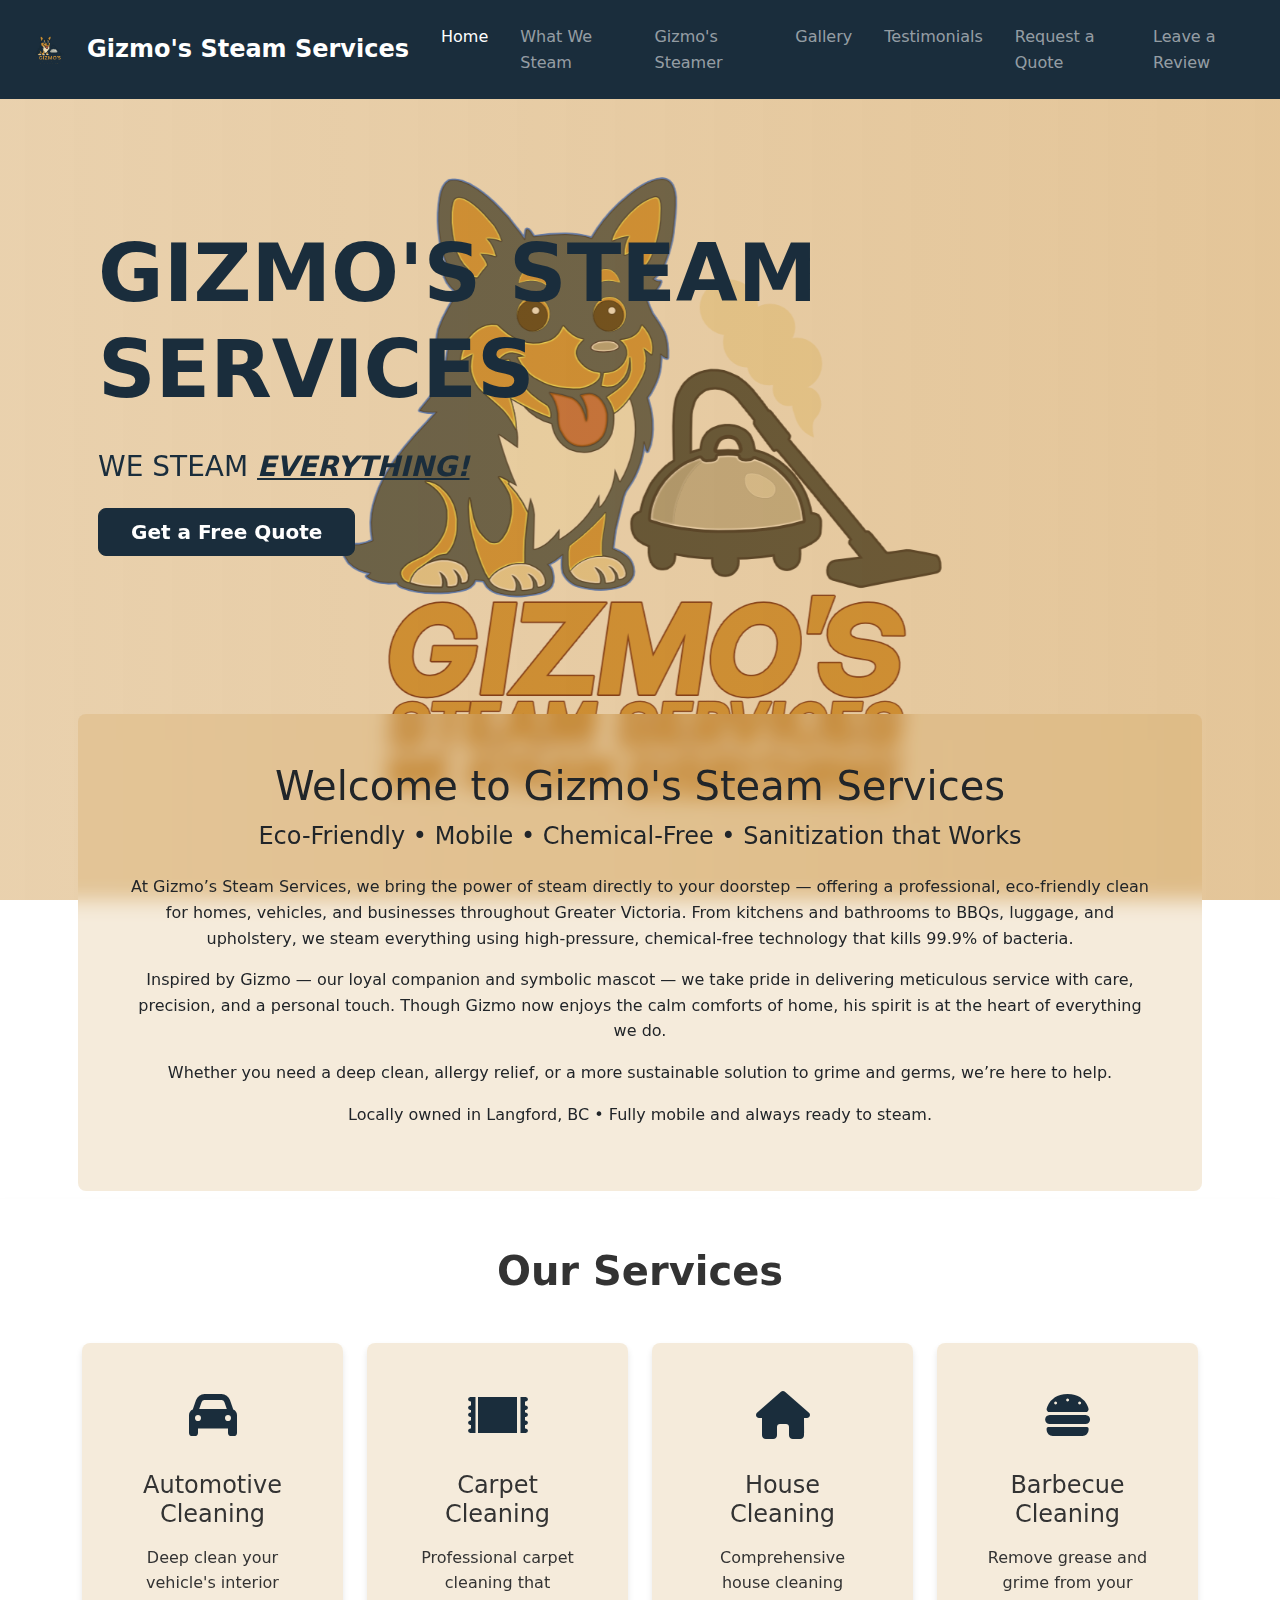
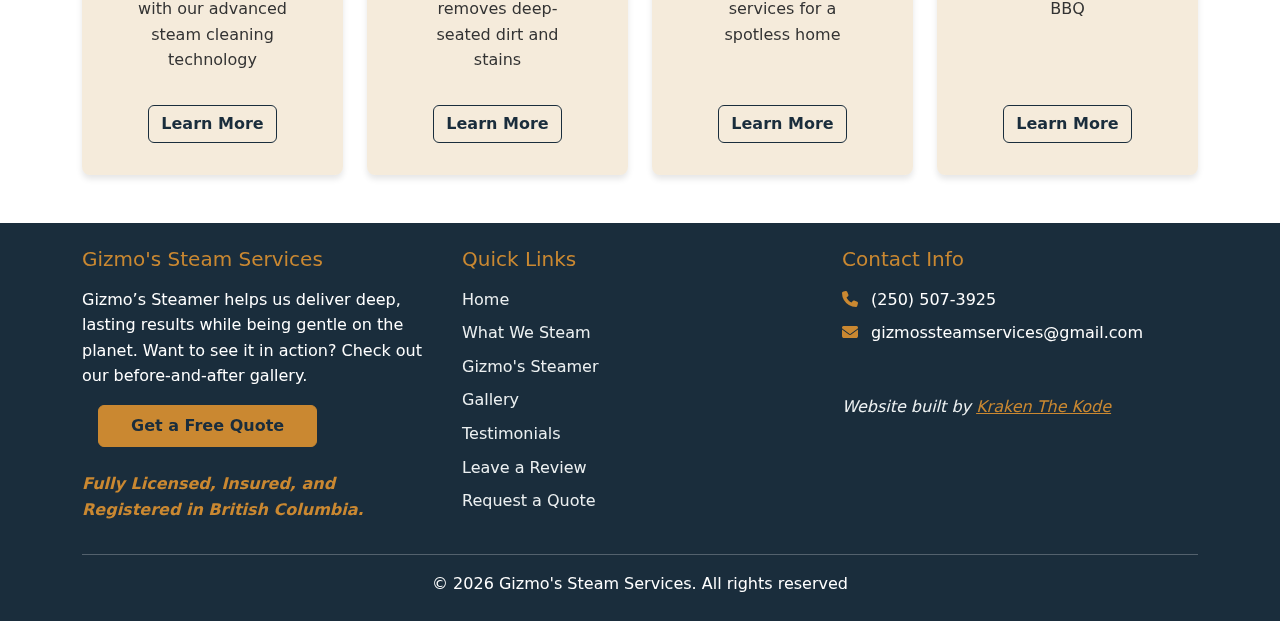
<file: index.html>
<!DOCTYPE html>
<html lang="en">
<head>
    <meta charset="UTF-8">
    <meta name="viewport" content="width=device-width, initial-scale=1.0">
    
    <!-- Primary Meta Tags -->
    <title>Gizmo's Steam Services - Professional Steam Cleaning in Victoria, BC | Eco-Friendly & Chemical-Free</title>
    <meta name="title" content="Gizmo's Steam Services - Professional Steam Cleaning in Victoria, BC | Eco-Friendly & Chemical-Free">
    <meta name="description" content="Professional steam cleaning services in Victoria, BC. Eco-friendly, chemical-free cleaning for homes, vehicles, BBQs, and businesses. Mobile service throughout Greater Victoria. Call (250) 507-3925 for a free quote.">
    <meta name="keywords" content="steam cleaning Victoria BC, eco-friendly cleaning, chemical-free cleaning, mobile steam cleaning, BBQ cleaning, upholstery cleaning, carpet cleaning, vehicle interior cleaning, sanitization services, Langford BC">
    <meta name="author" content="Gizmo's Steam Services">
    <meta name="robots" content="index, follow">
    <meta name="language" content="English">
    <meta name="revisit-after" content="7 days">
    
    <!-- Open Graph / Facebook -->
    <meta property="og:type" content="website">
    <meta property="og:url" content="https://gizmossteamservices.com/">
    <meta property="og:title" content="Gizmo's Steam Services - Professional Steam Cleaning in Victoria, BC">
    <meta property="og:description" content="Professional steam cleaning services in Victoria, BC. Eco-friendly, chemical-free cleaning for homes, vehicles, BBQs, and businesses. Mobile service throughout Greater Victoria.">
    <meta property="og:image" content="https://gizmossteamservices.com/img/whitelogo.jpeg">
    <meta property="og:site_name" content="Gizmo's Steam Services">
    <meta property="og:locale" content="en_CA">
    
    <!-- Twitter -->
    <meta property="twitter:card" content="summary_large_image">
    <meta property="twitter:url" content="https://gizmossteamservices.com/">
    <meta property="twitter:title" content="Gizmo's Steam Services - Professional Steam Cleaning in Victoria, BC">
    <meta property="twitter:description" content="Professional steam cleaning services in Victoria, BC. Eco-friendly, chemical-free cleaning for homes, vehicles, BBQs, and businesses.">
    <meta property="twitter:image" content="https://gizmossteamservices.com/img/whitelogo.jpeg">
    
    <!-- Additional SEO Meta Tags -->
    <meta name="geo.region" content="CA-BC">
    <meta name="geo.placename" content="Victoria, British Columbia">
    <meta name="geo.position" content="48.4284;-123.3656">
    <meta name="ICBM" content="48.4284, -123.3656">
    <meta name="DC.title" content="Gizmo's Steam Services - Professional Steam Cleaning in Victoria, BC">
    
    <!-- Canonical URL -->
    <link rel="canonical" href="https://gizmossteamservices.com/">
    
    <!-- Favicon -->
    <link rel="icon" type="image/x-icon" href="/img/whitelogo.jpeg">
    <link rel="apple-touch-icon" href="/img/whitelogo.jpeg">
    
    <!-- Bootstrap CSS -->
    <link href="https://cdn.jsdelivr.net/npm/bootstrap@5.3.2/dist/css/bootstrap.min.css" rel="stylesheet">
    <!-- Font Awesome -->
    <link rel="stylesheet" href="https://cdnjs.cloudflare.com/ajax/libs/font-awesome/6.4.2/css/all.min.css">
    <!-- Custom CSS -->
    <link rel="stylesheet" href="styles.css">
    
    <!-- Structured Data -->
    <script type="application/ld+json">
    {
        "@context": "https://schema.org",
        "@type": "LocalBusiness",
        "name": "Gizmo's Steam Services",
        "description": "Professional steam cleaning services in Victoria, BC. Eco-friendly, chemical-free cleaning for homes, vehicles, BBQs, and businesses.",
        "url": "https://gizmossteamservices.com",
        "telephone": "+1-250-507-3925",
        "email": "gizmossteamservices@gmail.com",
        "address": {
            "@type": "PostalAddress",
            "addressLocality": "Langford",
            "addressRegion": "BC",
            "addressCountry": "CA"
        },
        "geo": {
            "@type": "GeoCoordinates",
            "latitude": 48.4284,
            "longitude": -123.3656
        },
        "openingHours": "Mo-Su 08:00-18:00",
        "priceRange": "$$",
        "serviceArea": {
            "@type": "GeoCircle",
            "geoMidpoint": {
                "@type": "GeoCoordinates",
                "latitude": 48.4284,
                "longitude": -123.3656
            },
            "geoRadius": "50000"
        },
        "hasOfferCatalog": {
            "@type": "OfferCatalog",
            "name": "Steam Cleaning Services",
            "itemListElement": [
                {
                    "@type": "Offer",
                    "itemOffered": {
                        "@type": "Service",
                        "name": "Residential Steam Cleaning",
                        "description": "Kitchen, bathroom, floor, and furniture steam cleaning"
                    }
                },
                {
                    "@type": "Offer",
                    "itemOffered": {
                        "@type": "Service",
                        "name": "BBQ Cleaning",
                        "description": "Professional BBQ and outdoor grill cleaning"
                    }
                },
                {
                    "@type": "Offer",
                    "itemOffered": {
                        "@type": "Service",
                        "name": "Vehicle Interior Cleaning",
                        "description": "Automotive interior steam cleaning and sanitization"
                    }
                }
            ]
        },
        "sameAs": [
            "https://gizmossteamservices.com"
        ]
    }
    </script>
</head>
<body>

    <div class="background-image"></div>
    <div class="background-gradient"></div>
    <!-- Navigation -->
    <nav class="navbar navbar-expand-md navbar-dark d-none d-lg-block fixed-top">
        <div class="container-fluid">
            <a class="navbar-brand" href="index.html">
                <img src="img/backgroundimage.png" alt="Gizmos Steam Services" class="logo" style="width: 75px">Gizmo's Steam Services
            </a>
            <button class="navbar-toggler" type="button" data-bs-toggle="collapse" data-bs-target="#navbarNav">
                <span class="navbar-toggler-icon"></span>
            </button>
            <div class="collapse navbar-collapse" id="navbarNav">
                <ul class="navbar-nav ms-auto">
                    <li class="nav-item">
                        <a class="nav-link active" href="index.html">Home</a>
                    </li>
                    <li class="nav-item">
                        <a class="nav-link" href="what-we-steam.html">What We Steam</a>
                    </li>
                    <li class="nav-item">
                        <a class="nav-link" href="gizmos-steamer.html">Gizmo's Steamer</a>
                    </li>
                    <li class="nav-item">
                        <a class="nav-link" href="gallery.html">Gallery</a>
                    </li>
                    <li class="nav-item">
                        <a class="nav-link" href="testimonials.html">Testimonials</a>
                    </li>
                    <li class="nav-item">
                        <a class="nav-link" href="quote.html">Request a Quote</a>
                    </li>
                    <li class="nav-item">
                        <a class="nav-link" href="review.html">Leave a Review</a>
                    </li>
                </ul>
            </div>
        </div>
    </nav>
    <div class="container-fluid d-lg-none d-sm-block mobile-navbar fixed-top">
        <button class="navbar-toggler d-lg-none d-sm-block" data-bs-toggle="offcanvas" data-bs-target="#offcanvasNavbar" aria-controls="offcanvasNavbar">
            <i class="fa-solid fa-bars"></i>
        </button>
    </div>

    <div class="offcanvas offcanvas-start" tabindex="-1" id="offcanvasNavbar" aria-labelledby="offcanvasNavbarLabel">
        <div class="offcanvas-header">
            <h5 class="offcanvas-title text-white" id="offcanvasNavbarLabel">Gizmo's Steam Services</h5>
            <button type="button" class="bg-transparent border-0" data-bs-dismiss="offcanvas" aria-label="Close">
                <i class="fa-solid text-white fa-xmark"></i>
            </button>
        </div>
        <div class="offcanvas-body">
            <ul class="navbar-nav ms-auto">
                <li class="nav-item">
                    <a class="nav-link active text-secondary" href="index.html">Home</a>
                </li>
                <li class="nav-item">
                    <a class="nav-link" href="what-we-steam.html">What We Steam</a>
                </li>
                <li class="nav-item">
                    <a class="nav-link" href="gizmos-steamer.html">Gizmo's Steamer</a>
                </li>
                <li class="nav-item">
                    <a class="nav-link" href="gallery.html">Gallery</a>
                </li>
                <li class="nav-item">
                    <a class="nav-link" href="testimonials.html">Testimonials</a>
                </li>
                <li class="nav-item">
                    <a class="nav-link" href="quote.html">Request a Quote</a>
                </li>
                <li class="nav-item">
                    <a class="nav-link" href="review.html">Leave a Review</a>
                </li>
            </ul>
        </div>
    </div>

    <!-- Hero Section -->
    <section id="home" class="hero">
        <div class="container">
            <div class="row">
                <div class="col-lg-8">
                    <h1 class="display-1 fw-bold">GIZMO'S STEAM SERVICES</h1>
                    <h3 class="mb-4">WE STEAM <span class="fst-italic fw-bold text-decoration-underline">EVERYTHING!</span></h3>
                    <a href="quote.html" class="btn btn-primary btn-lg">Get a Free Quote</a>
                </div>
            </div>
        </div>
    </section>

    <section class="about-section">
        <div class="container p-2">
            <div class="card">
                <div class="card-body about-card p-5">
                    <h1 class="text-center card-title mb-3">Welcome to Gizmo's Steam Services</h1>
                    <h4 class="text-center card-subtitle mb-4">Eco-Friendly • Mobile • Chemical-Free • Sanitization that Works</h4>
                    <p class="text-center card-text">At Gizmo’s Steam Services, we bring the power of steam directly to your doorstep — offering a professional, eco-friendly clean for homes, vehicles, and businesses throughout Greater Victoria. From kitchens and bathrooms to BBQs, luggage, and upholstery, we steam everything using high-pressure, chemical-free technology that kills 99.9% of bacteria.</p>

                    <p class="text-center">Inspired by Gizmo — our loyal companion and symbolic mascot — we take pride in delivering meticulous service with care, precision, and a personal touch. Though Gizmo now enjoys the calm comforts of home, his spirit is at the heart of everything we do.</p>
                
                    <p class="text-center">Whether you need a deep clean, allergy relief, or a more sustainable solution to grime and germs, we’re here to help.</p>
                
                    <p class="text-center">Locally owned in Langford, BC • Fully mobile and always ready to steam.</p>
                </div>
            </div>
        </div>
    </section>

    <!-- Services Preview Section -->
    <section id="services-preview" class="py-5">
        <div class="container">
            <h1 class="text-center fw-bold mb-5">Our Services</h1>
            <div class="row g-4">
                <div class="col-lg-3">
                    <div class="service-card">
                        <div class="card-body">
                        <i class="fas fa-car fa-3x mb-3"></i>
                        <h3 class="card-title">Automotive Cleaning</h3>
                        <p class="card-text">Deep clean your vehicle's interior with our advanced steam cleaning technology</p>
                    </div>
                        <div class="card-footer border-0 d-flex justify-content-center">
                            <button type="button" class="btn btn-outline-primary" data-bs-toggle="popover" data-bs-placement="top" 
                            data-bs-title="Automotive Cleaning - Revive your ride with the power of steam." data-bs-custom-class="custom-popover" 
                            data-bs-content="Gizmo’s Steam Services offers professional, eco-friendly automotive detailing that reaches deep into every crevice of your car, truck, or SUV. Our commercial-grade steam cleaner lifts dirt, salt, grease, and bacteria from carpets, seats, door panels, consoles, and vents — without harsh chemicals. We sanitize high-touch areas, eliminate odors, and leave your vehicle fresh, dry, and ready to go in minutes. Perfect for personal vehicles, rideshares, fleets, or even RV interiors.">Learn More</button>
                        </div>
                    </div>
                </div>
                <div class="col-lg-3">
                    <div class="service-card">
                        <div class="card-body">
                        <i class="fas fa-rug fa-3x mb-3"></i>
                        <h3 class="card-title">Carpet Cleaning</h3>
                        <p class="card-text">Professional carpet cleaning that removes deep-seated dirt and stains</p>
                    </div>
                        <div class="card-footer d-flex justify-content-center">
                            <button type="button" class="btn btn-outline-primary" data-bs-toggle="popover" data-bs-placement="top" data-bs-title="Carpet Cleaning - Gentle on carpets, tough on grime." data-bs-custom-class="custom-popover" 
                            data-bs-content="We use superheated low-moisture steam to break down deep-seated dirt, stains, allergens, and bacteria embedded in your carpets and rugs — without soaking them. Unlike traditional carpet shampooing, our method is fast-drying, chemical-free, and safe for kids and pets. Ideal for high-traffic areas, entryways, rental units, and allergy-prone homes. You’ll be amazed at what steam can do.">Learn More</button>
                        </div>
                    </div>
                </div>
                <div class="col-lg-3">
                    <div class="service-card">
                        <div class="card-body">
                        <i class="fas fa-home fa-3x mb-3"></i>
                        <h3 class="card-title">House Cleaning</h3>
                        <p class="card-text">Comprehensive house cleaning services for a spotless home</p>
                    </div>
                        <div class="card-footer d-flex justify-content-center">
                        <button type="button" class="btn btn-outline-primary" data-bs-toggle="popover" data-bs-placement="top" data-bs-title="House Cleaning - Whole-home freshness, powered by steam." data-bs-custom-class="custom-popover" 
                        data-bs-content="Our steam cleaning service brings a deep, hygienic clean to the surfaces that matter most — kitchens, bathrooms, baseboards, tile grout, appliances, door handles, and more. We sanitize without leaving chemical residue behind, making it perfect for families, seniors, and anyone with sensitivities. Whether it’s a seasonal refresh or a move-in/move-out clean, GSS delivers the sparkling results you can feel good about.">Learn More</button>
                        </div>
                    </div>
                </div>
                <div class="col-lg-3">
                    <div class="service-card">
                        <div class="card-body">
                        <i class="fas fa-burger fa-3x mb-3"></i>
                        <h3 class="card-title">Barbecue Cleaning</h3>
                        <p class="card-text">Remove grease and grime from your BBQ</p>
                    </div>
                        <div class="card-footer d-flex justify-content-center">
                            <button type="button" class="btn btn-outline-primary" data-bs-toggle="popover" data-bs-placement="top" data-bs-title="BBQ Cleaning - Grill cleanup that’s actually satisfying." data-bs-custom-class="custom-popover" 
                            data-bs-content="Forget wire brushes and elbow grease. Our high-temperature steam obliterates burnt-on grease, food residue, and carbon buildup on grates, burners, drip trays, and lids — leaving your BBQ safe, clean, and ready for your next cookout. No chemicals, no toxic fumes, and no mess left behind. Ideal for gas, charcoal, and pellet grills of any size.">Learn More</button>
                        </div>
                    </div>
                </div>
            </div>
        </div>
    </section>

    <!-- <section class="testimonials">
        <div class="container">
            <h2 class="text-center mb-5">Testimonials</h2>
        </div>
        <div class="row">
            <div class="col-md-4">
                <div class="card">
                    <div class="card-body">
                        <h5 class="card-title">John Doe</h5>
                        <p class="card-text">"Gizmos Steam Services is the best steam cleaning service I've ever used. The team is professional and the results are amazing!"</p>
                    </div>
                </div>
            </div>
        </div>
    </section> -->
    <!-- Footer -->
    <footer class="py-4">
        <div class="container">
            <div class="row">
                <div class="col-md-4">
                    <h5>Gizmo's Steam Services</h5>
                    <p>Gizmo’s Steamer helps us deliver deep, lasting results while being gentle on
                        the planet. Want to see it in action? Check out our before-and-after gallery.</p>
                    <a href="quote.html" class="btn btn-secondary mb-4">Get a Free Quote</a>
                    <p class="licensing">Fully Licensed, Insured, and Registered in British Columbia.</p>
                </div>
                <div class="col-md-4">
                    <h5>Quick Links</h5>
                    <ul class="list-unstyled">
                        <li><a href="index.html">Home</a></li>
                        <li><a href="what-we-steam.html">What We Steam</a></li>
                        <li><a href="gizmos-steamer.html">Gizmo's Steamer</a></li>
                        <li><a href="gallery.html">Gallery</a></li>
                        <li><a href="testimonials.html">Testimonials</a></li>
                        <li><a href="review.html">Leave a Review</a></li>
                        <li><a href="quote.html">Request a Quote</a></li>
                    </ul>
                </div>
                <div class="col-md-4">
                    <h5>Contact Info</h5>
                    <ul class="list-unstyled">
                        <li><i class="fas fa-phone"></i> (250) 507-3925</li>
                        <li><i class="fas fa-envelope"></i> gizmossteamservices@gmail.com</li>
                    </ul>
                    <p class="developer mt-5">Website built by <a href="https://krakenthekode.com">Kraken The Kode</a></p>
                </div>
            </div>
            <hr>
            <div class="text-center">
                <p class="mb-0">&copy; <span class="year"></span> Gizmo's Steam Services. All rights reserved</p>
            </div>
        </div>
    </footer>
    <script src="https://cdn.jsdelivr.net/npm/bootstrap@5.3.2/dist/js/bootstrap.bundle.min.js"></script>
    <script>
        let date = new Date();
        let year = date.getFullYear();
        document.querySelector('.year').innerHTML = year;
        
        // Initialize Bootstrap popovers
        document.addEventListener('DOMContentLoaded', function() {
            const popoverTriggerList = [].slice.call(document.querySelectorAll('[data-bs-toggle="popover"]'));
            const popoverList = popoverTriggerList.map(function (popoverTriggerEl) {
                return new bootstrap.Popover(popoverTriggerEl);
            });
        });
    </script>
</body>
</html>
</file>
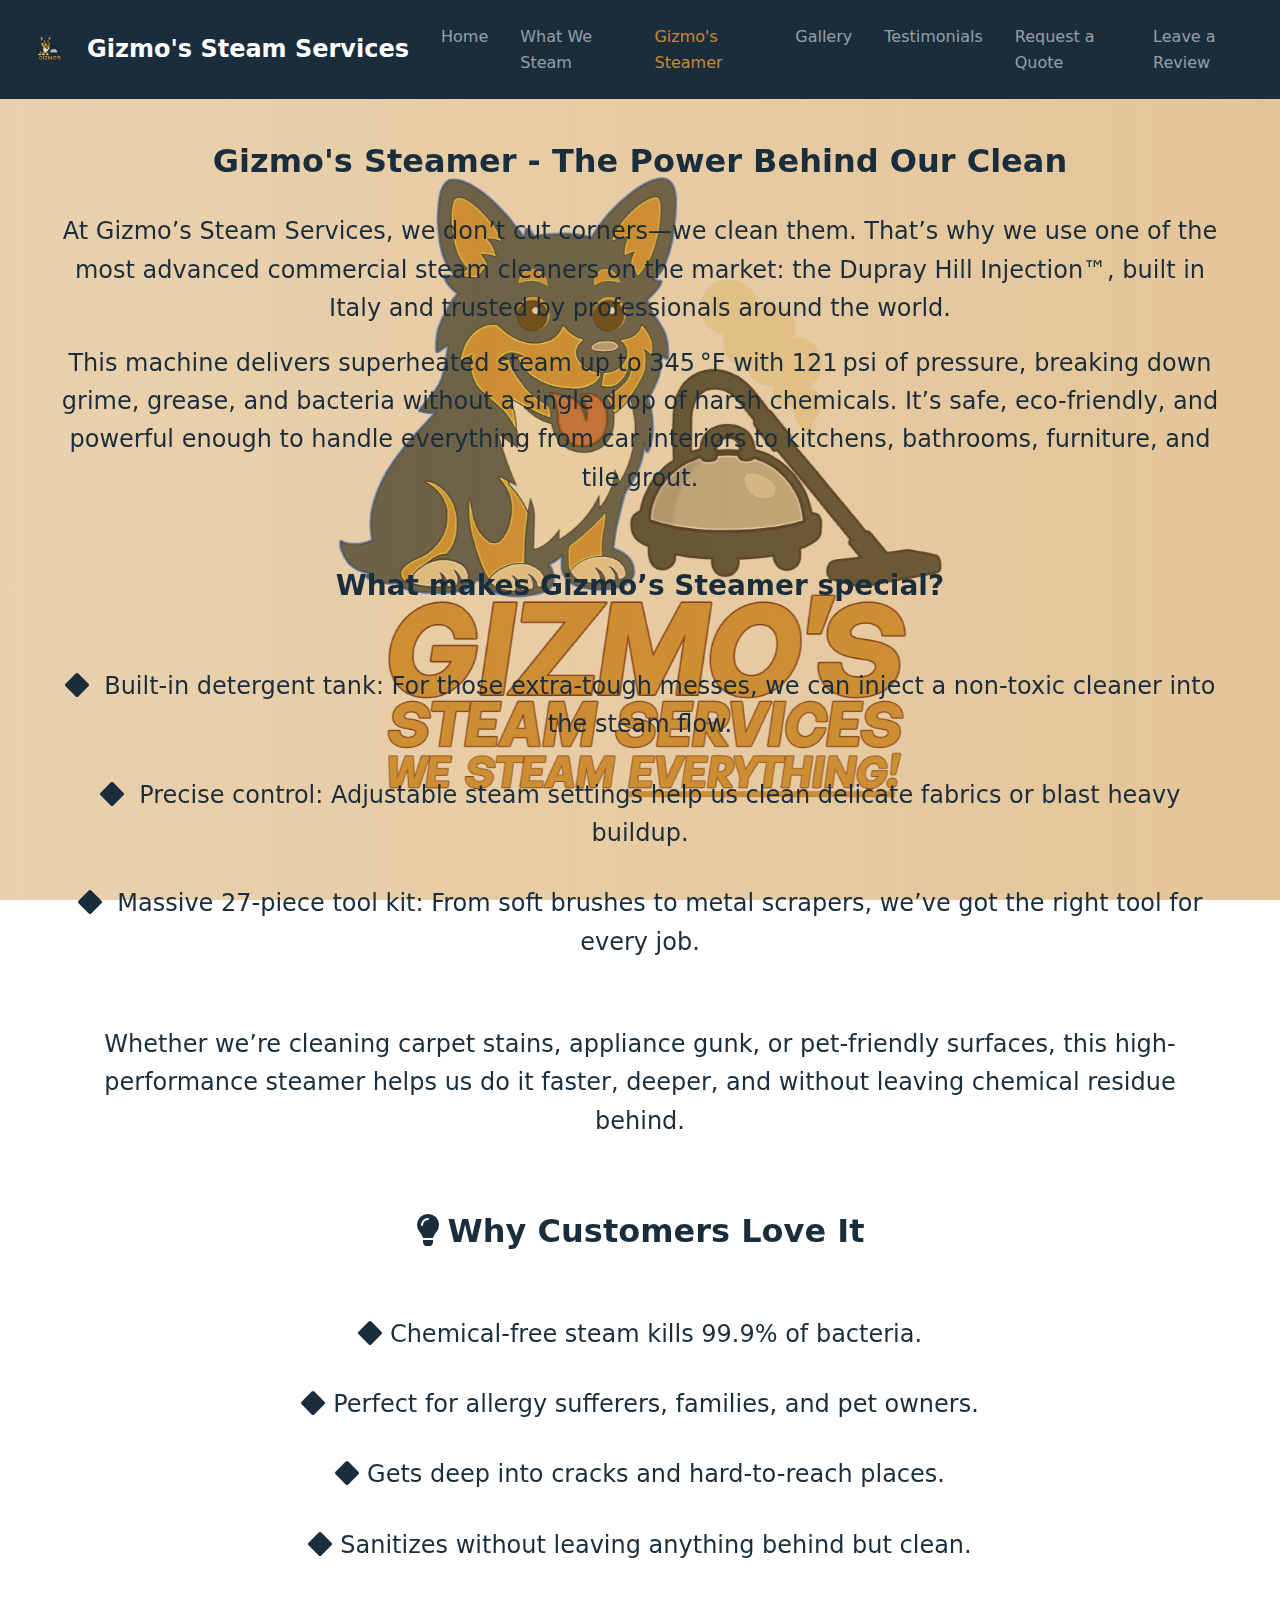
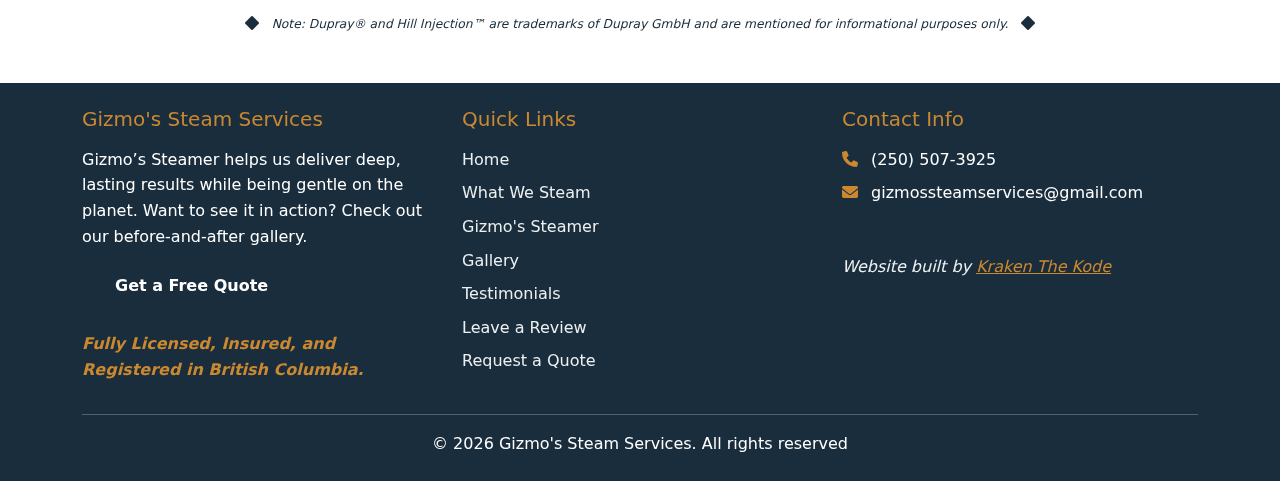
<file: gizmos-steamer.html>
<!DOCTYPE html>
<html lang="en">
<head>
    <meta charset="UTF-8">
    <meta name="viewport" content="width=device-width, initial-scale=1.0">
    
    <!-- Primary Meta Tags -->
    <title>Gizmo's Steamer - Professional Steam Cleaning Equipment Victoria BC | Gizmo's Steam Services</title>
    <meta name="title" content="Gizmo's Steamer - Professional Steam Cleaning Equipment Victoria BC | Gizmo's Steam Services">
    <meta name="description" content="Learn about Gizmo's Steamer - our professional steam cleaning equipment that delivers powerful, chemical-free cleaning results in Victoria, BC. Advanced steam technology for superior cleaning.">
    <meta name="keywords" content="Gizmo's Steamer, professional steam cleaning equipment, steam cleaning technology, chemical-free cleaning equipment, Victoria BC steam cleaning, advanced steam cleaning, professional cleaning equipment">
    <meta name="author" content="Gizmo's Steam Services">
    <meta name="robots" content="index, follow">
    <meta name="language" content="English">
    
    <!-- Open Graph / Facebook -->
    <meta property="og:type" content="website">
    <meta property="og:url" content="https://gizmossteamservices.com/gizmos-steamer.html">
    <meta property="og:title" content="Gizmo's Steamer - Professional Steam Cleaning Equipment Victoria BC">
    <meta property="og:description" content="Learn about Gizmo's Steamer - our professional steam cleaning equipment that delivers powerful, chemical-free cleaning results in Victoria, BC.">
    <meta property="og:image" content="https://gizmossteamservices.com/img/whitelogo.jpeg">
    <meta property="og:site_name" content="Gizmo's Steam Services">
    <meta property="og:locale" content="en_CA">
    
    <!-- Twitter -->
    <meta property="twitter:card" content="summary_large_image">
    <meta property="twitter:url" content="https://gizmossteamservices.com/gizmos-steamer.html">
    <meta property="twitter:title" content="Gizmo's Steamer - Professional Steam Cleaning Equipment Victoria BC">
    <meta property="twitter:description" content="Learn about Gizmo's Steamer - our professional steam cleaning equipment that delivers powerful, chemical-free cleaning results in Victoria, BC.">
    <meta property="twitter:image" content="https://gizmossteamservices.com/img/whitelogo.jpeg">
    
    <!-- Canonical URL -->
    <link rel="canonical" href="https://gizmossteamservices.com/gizmos-steamer.html">
    
    <!-- Favicon -->
    <link rel="icon" type="image/x-icon" href="/img/whitelogo.jpeg">
    <link rel="apple-touch-icon" href="/img/whitelogo.jpeg">
    
    <link rel="stylesheet" href="https://cdn.jsdelivr.net/npm/bootstrap@5.3.0/dist/css/bootstrap.min.css">
    <link rel="stylesheet" href="https://cdnjs.cloudflare.com/ajax/libs/font-awesome/6.0.0-beta3/css/all.min.css">
    <link rel="stylesheet" href="styles.css">
    
    <!-- Structured Data -->
    <script type="application/ld+json">
    {
        "@context": "https://schema.org",
        "@type": "WebPage",
        "name": "Gizmo's Steamer - Professional Steam Cleaning Equipment",
        "description": "Information about Gizmo's Steamer - the professional steam cleaning equipment used by Gizmo's Steam Services in Victoria, BC",
        "url": "https://gizmossteamservices.com/gizmos-steamer.html",
        "mainEntity": {
            "@type": "Product",
            "name": "Gizmo's Steamer",
            "description": "Professional steam cleaning equipment for residential and commercial cleaning",
            "brand": {
                "@type": "Brand",
                "name": "Gizmo's Steam Services"
            },
            "category": "Professional Cleaning Equipment",
            "offers": {
                "@type": "Offer",
                "availability": "https://schema.org/InStock"
            }
        }
    }
    </script>

</head>
<body>

    <div class="background-image"></div>
    <div class="background-gradient"></div>
    <!-- Navigation -->
    <nav class="navbar navbar-expand-md navbar-dark d-none d-lg-block fixed-top">
        <div class="container-fluid">
            <a class="navbar-brand" href="index.html">
                <img src="img/backgroundimage.png" alt="Gizmos Steam Services" class="logo" style="width: 75px">Gizmo's Steam Services
            </a>
            <button class="navbar-toggler" type="button" data-bs-toggle="collapse" data-bs-target="#navbarNav">
                <span class="navbar-toggler-icon"></span>
            </button>
            <div class="collapse navbar-collapse" id="navbarNav">
                <ul class="navbar-nav ms-auto">
                    <li class="nav-item">
                        <a class="nav-link" href="index.html">Home</a>
                    </li>
                    <li class="nav-item">
                        <a class="nav-link" href="what-we-steam.html">What We Steam</a>
                    </li>
                    <li class="nav-item">
                        <a class="nav-link active text-secondary" href="gizmos-steamer.html">Gizmo's Steamer</a>
                    </li>
                    <li class="nav-item">
                        <a class="nav-link" href="gallery.html">Gallery</a>
                    </li>
                    <li class="nav-item">
                        <a class="nav-link" href="testimonials.html">Testimonials</a>
                    </li>
                    <li class="nav-item">
                        <a class="nav-link" href="quote.html">Request a Quote</a>
                    </li>
                    <li class="nav-item">
                        <a class="nav-link" href="review.html">Leave a Review</a>
                    </li>
                </ul>
            </div>
        </div>
    </nav>
    <!-- Mobile Navigation -->
    <div class="container-fluid d-lg-none d-sm-block mobile-navbar fixed-top">
        <button class="navbar-toggler d-lg-none d-sm-block" data-bs-toggle="offcanvas" data-bs-target="#offcanvasNavbar" aria-controls="offcanvasNavbar">
            <i class="fa-solid fa-bars"></i>
        </button>
    </div>

    <!-- Offcanvas Navigation -->
    <div class="offcanvas offcanvas-start" tabindex="-1" id="offcanvasNavbar" aria-labelledby="offcanvasNavbarLabel">
        <div class="offcanvas-header">
            <h5 class="offcanvas-title text-white" id="offcanvasNavbarLabel">Gizmo's Steam Services</h5>
            <button type="button" class="bg-transparent border-0" data-bs-dismiss="offcanvas" aria-label="Close">
                <i class="fa-solid text-white fa-xmark"></i>
            </button>
        </div>
        <div class="offcanvas-body">
            <ul class="navbar-nav ms-auto">
                <li class="nav-item">
                    <a class="nav-link" href="index.html">Home</a>
                </li>
                <li class="nav-item">
                    <a class="nav-link" href="what-we-steam.html">What We Steam</a>
                </li>
                <li class="nav-item">
                    <a class="nav-link active text-secondary" href="gizmos-steamer.html">Gizmo's Steamer</a>
                </li>
                <li class="nav-item">
                    <a class="nav-link" href="gallery.html">Gallery</a>
                </li>
                <li class="nav-item">
                    <a class="nav-link" href="testimonials.html">Testimonials</a>
                </li>
                <li class="nav-item">
                    <a class="nav-link" href="quote.html">Request a Quote</a>
                </li>
                <li class="nav-item">
                    <a class="nav-link" href="review.html">Leave a Review</a>
                </li>
            </ul>
        </div>
    </div>

    <section class="steamer-section">

        <div class="container-fluid">
            <div class="card steamer-card">
                <div class="card-header bg-transparent border-0">
                    <h1 class="text-center text-primary fw-bold">Gizmo's Steamer - The Power Behind Our Clean</h1>
                </div>
                <div class="card-body text-center text-primary">
                    <p class="card-text">At Gizmo’s Steam Services, we don’t cut corners—we clean them. That’s
                        why we use one of the most advanced commercial steam cleaners on the
                        market: the Dupray Hill Injection™, built in Italy and trusted by
                        professionals around the world.</p>
                    <p class="card-text">This machine delivers superheated steam up to 345 °F with 121 psi of
                        pressure, breaking down grime, grease, and bacteria without a single drop of
                        harsh chemicals. It’s safe, eco-friendly, and powerful enough to handle
                        everything from car interiors to kitchens, bathrooms, furniture, and tile grout.
                    </p>
                </div>
            </div>

            <div class="card steamer-card my-5">
                <div class="card-header bg-transparent border-0">
                    <h3 class="text-center text-primary fw-bold">What makes Gizmo’s Steamer special?</h3>
                </div>
                <div class="card-body text-center">
                    <p class="card-text text-start text-primary">
                        <ul class="text-primary text-center list-unstyled text-start">
                            <li><i class="fa-solid fa-diamond me-2"></i> Built-in detergent tank: For those extra-tough messes, we can inject a
                                non-toxic cleaner into the steam flow.</li>
                            <li><i class="fa-solid fa-diamond me-2"></i> Precise control: Adjustable steam settings help us clean delicate fabrics
                                or blast heavy buildup.
                            </li>
                            <li><i class="fa-solid fa-diamond me-2"></i>
                                Massive 27-piece tool kit: From soft brushes to metal scrapers, we’ve
                            got the right tool for every job.
                            </li>
                        </ul>
                    </p>
                    <p class="card-text mt-5 text-primary">
                        Whether we’re cleaning carpet stains, appliance gunk, or pet-friendly
                        surfaces, this high-performance steamer helps us do it faster, deeper, and
                        without leaving chemical residue behind.
                    </p>
                </div>
            </div>

            <div class="card steamer-card">
                <div class="card-header bg-transparent border-0">
                    <h2 class="text-center text-primary fw-bold"><i class="fa-solid fa-lightbulb me-2"></i>Why Customers Love It</h2>
                </div>
                <div class="card-body text-center">
                    <p class="card-text text-start text-primary">
                        <ul class="text-primary text-center list-unstyled text-start">
                            <li><i class="fa-solid fa-diamond me-2"></i>Chemical-free steam kills 99.9% of bacteria.</li>
                            <li><i class="fa-solid fa-diamond me-2"></i>Perfect for allergy sufferers, families, and pet owners.</li>
                            <li><i class="fa-solid fa-diamond me-2"></i>Gets deep into cracks and hard-to-reach places.</li>
                            <li><i class="fa-solid fa-diamond me-2"></i>Sanitizes without leaving anything behind but clean.</li>
                        </ul>
                    </p>
            </div>
        </div>
        <p class="small text-center text-primary">
            <i class="fa-solid fa-diamond me-2"></i>
            <span class="small fst-italic">Note: Dupray® and Hill Injection™ are trademarks of Dupray GmbH
                and are mentioned for informational purposes only.</span>
            <i class="fa-solid fa-diamond ms-2"></i>
    </section>

 <!-- Footer -->
 <footer class="py-4">
    <div class="container">
        <div class="row">
            <div class="col-md-4">
                <h5>Gizmo's Steam Services</h5>
                <p>Gizmo’s Steamer helps us deliver deep, lasting results while being gentle on
                    the planet. Want to see it in action? Check out our before-and-after gallery.</p>
                <a href="quote.html" class="btn btn-primary mb-4">Get a Free Quote</a>
                <p class="licensing">Fully Licensed, Insured, and Registered in British Columbia.</p>
            </div>
            <div class="col-md-4">
                <h5>Quick Links</h5>
                <ul class="list-unstyled">
                    <li><a href="index.html">Home</a></li>
                    <li><a href="what-we-steam.html">What We Steam</a></li>
                    <li><a href="gizmos-steamer.html">Gizmo's Steamer</a></li>
                    <li><a href="gallery.html">Gallery</a></li>
                    <li><a href="testimonials.html">Testimonials</a></li>
                    <li><a href="review.html">Leave a Review</a></li>
                    <li><a href="quote.html">Request a Quote</a></li>
                </ul>
            </div>
            <div class="col-md-4">
                <h5>Contact Info</h5>
                <ul class="list-unstyled">
                    <li><i class="fas fa-phone"></i> (250) 507-3925</li>
                    <li><i class="fas fa-envelope"></i> gizmossteamservices@gmail.com</li>
                </ul>
                <p class="developer mt-5">Website built by <a href="https://krakenthekode.com">Kraken The Kode</a></p>
            </div>
        </div>
        <hr>
        <div class="text-center">
            <p class="mb-0">&copy; <span class="year"></span> Gizmo's Steam Services. All rights reserved</p>
        </div>
    </div>
</footer>
<script src="https://cdn.jsdelivr.net/npm/bootstrap@5.3.2/dist/js/bootstrap.bundle.min.js"></script>
<script>
    let date = new Date();
    let year = date.getFullYear();
    document.querySelector('.year').innerHTML = year;
</script>
</body>
</html>
</file>
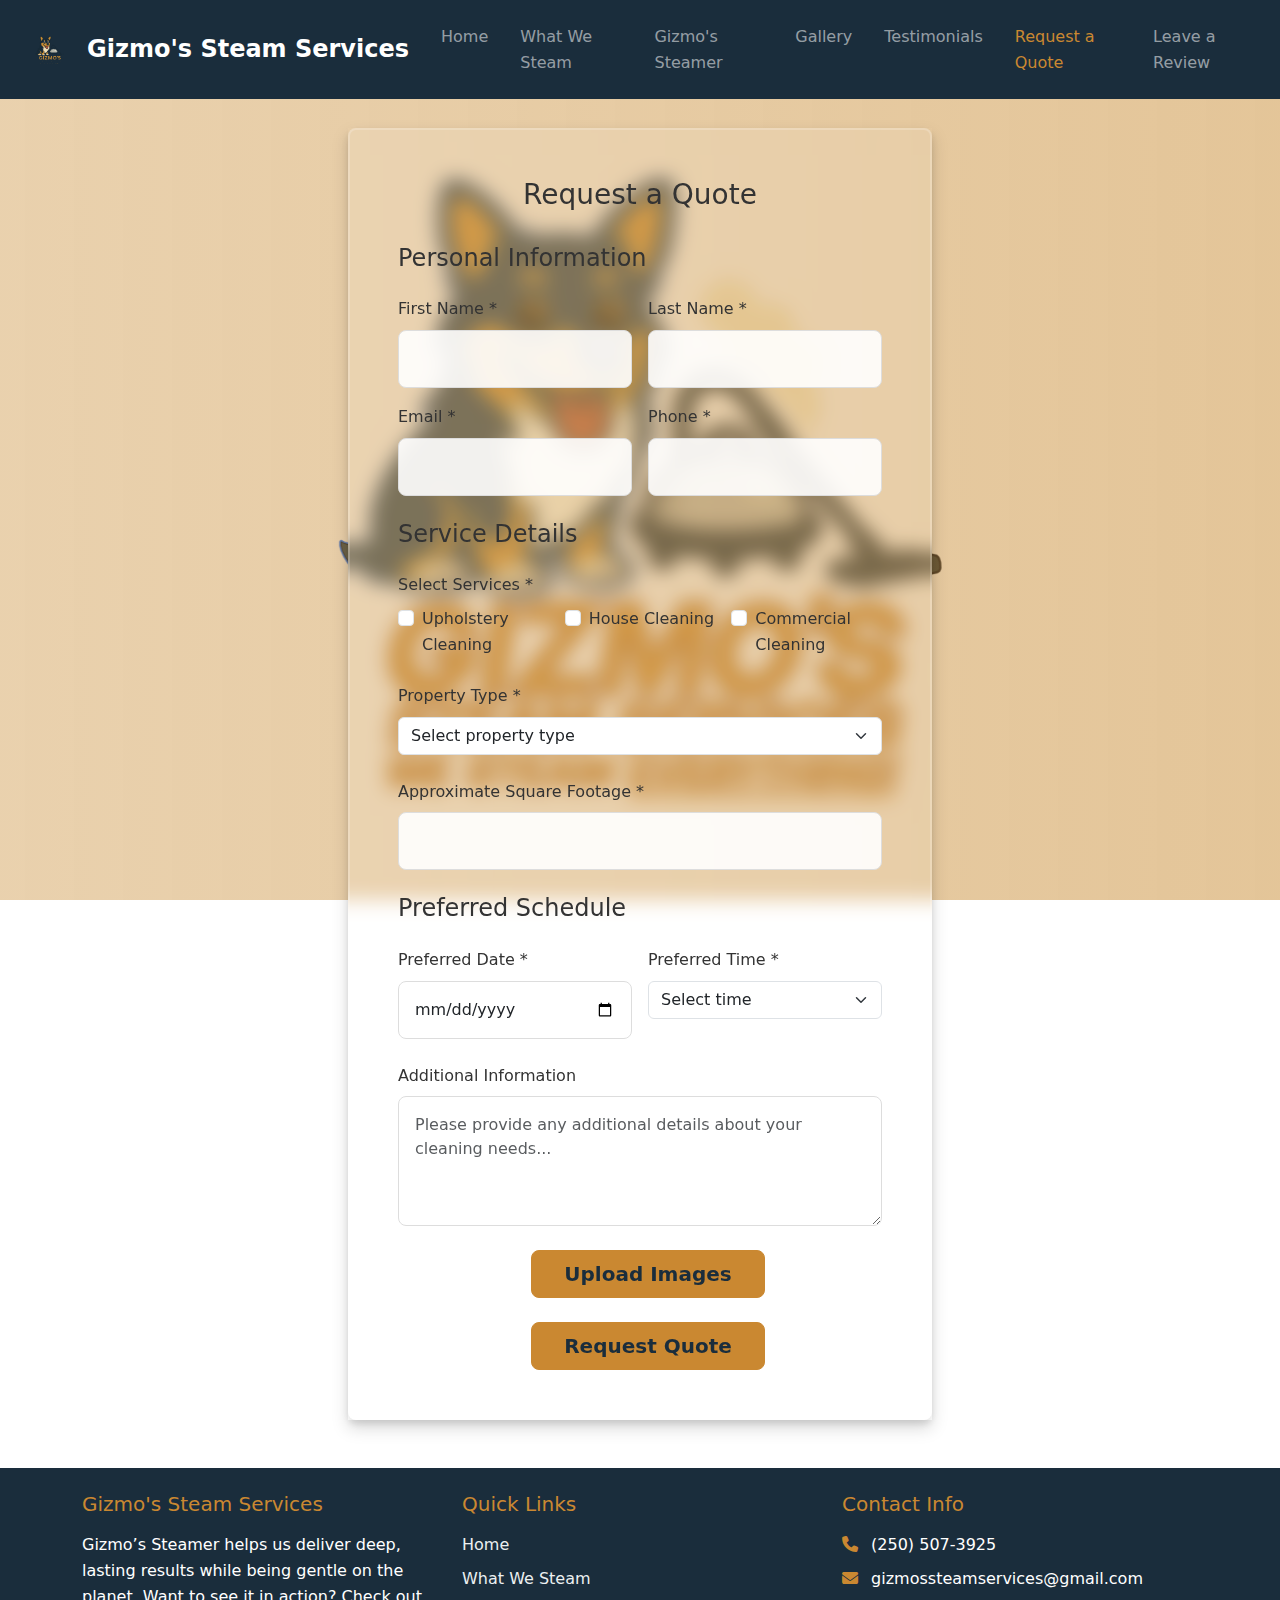
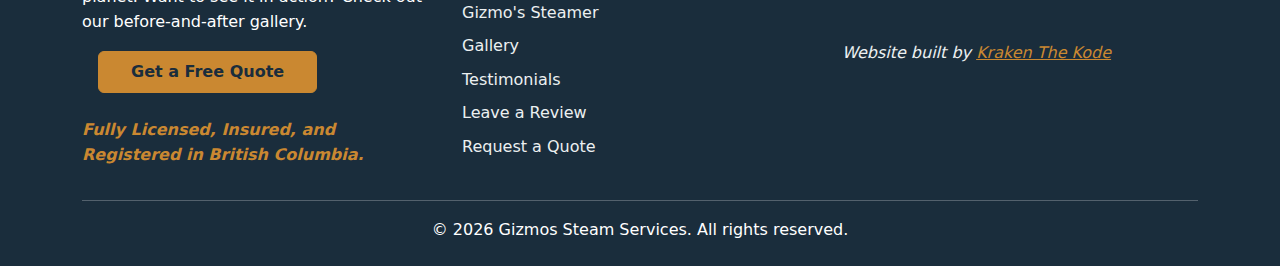
<file: quote.html>
<!DOCTYPE html>
<html lang="en">
<head>
    <meta charset="UTF-8">
    <meta name="viewport" content="width=device-width, initial-scale=1.0">
    
    <!-- Primary Meta Tags -->
    <title>Request Free Quote - Steam Cleaning Services Victoria BC | Gizmo's Steam Services</title>
    <meta name="title" content="Request Free Quote - Steam Cleaning Services Victoria BC | Gizmo's Steam Services">
    <meta name="description" content="Get a free quote for professional steam cleaning services in Victoria, BC. Residential, BBQ, vehicle, and specialty cleaning. Call (250) 507-3925 or fill out our quote form.">
    <meta name="keywords" content="steam cleaning quote Victoria BC, free quote, steam cleaning services, residential cleaning quote, BBQ cleaning quote, vehicle cleaning quote, professional cleaning estimate">
    <meta name="author" content="Gizmo's Steam Services">
    <meta name="robots" content="index, follow">
    <meta name="language" content="English">
    
    <!-- Open Graph / Facebook -->
    <meta property="og:type" content="website">
    <meta property="og:url" content="https://gizmossteamservices.com/quote.html">
    <meta property="og:title" content="Request Free Quote - Steam Cleaning Services Victoria BC">
    <meta property="og:description" content="Get a free quote for professional steam cleaning services in Victoria, BC. Residential, BBQ, vehicle, and specialty cleaning.">
    <meta property="og:image" content="https://gizmossteamservices.com/img/whitelogo.jpeg">
    <meta property="og:site_name" content="Gizmo's Steam Services">
    <meta property="og:locale" content="en_CA">
    
    <!-- Twitter -->
    <meta property="twitter:card" content="summary_large_image">
    <meta property="twitter:url" content="https://gizmossteamservices.com/quote.html">
    <meta property="twitter:title" content="Request Free Quote - Steam Cleaning Services Victoria BC">
    <meta property="twitter:description" content="Get a free quote for professional steam cleaning services in Victoria, BC. Residential, BBQ, vehicle, and specialty cleaning.">
    <meta property="twitter:image" content="https://gizmossteamservices.com/img/whitelogo.jpeg">
    
    <!-- Canonical URL -->
    <link rel="canonical" href="https://gizmossteamservices.com/quote.html">
    
    <!-- Favicon -->
    <link rel="icon" type="image/x-icon" href="/img/whitelogo.jpeg">
    <link rel="apple-touch-icon" href="/img/whitelogo.jpeg">
    
    <!-- Bootstrap CSS -->
    <link href="https://cdn.jsdelivr.net/npm/bootstrap@5.3.2/dist/css/bootstrap.min.css" rel="stylesheet">
    <!-- Font Awesome -->
    <link rel="stylesheet" href="https://cdnjs.cloudflare.com/ajax/libs/font-awesome/6.4.2/css/all.min.css">
    <!-- Custom CSS -->
    <link rel="stylesheet" href="styles.css">
    
    <!-- Structured Data -->
    <script type="application/ld+json">
    {
        "@context": "https://schema.org",
        "@type": "WebPage",
        "name": "Request Quote - Gizmo's Steam Services",
        "description": "Request a free quote for steam cleaning services in Victoria, BC",
        "url": "https://gizmossteamservices.com/quote.html",
        "mainEntity": {
            "@type": "ContactPage",
            "name": "Quote Request Form",
            "description": "Contact form for requesting steam cleaning service quotes"
        }
    }
    </script>
</head>
<body>
    <div class="background-image"></div>
    <div class="background-gradient"></div>
    <!-- Navigation -->
    <nav class="navbar navbar-expand-md navbar-dark d-none d-lg-block fixed-top">
        <div class="container-fluid">
            <a class="navbar-brand" href="index.html">
                <img src="img/backgroundimage.png" alt="Gizmos Steam Services" class="logo" style="width: 75px">Gizmo's Steam Services
            </a>
            <button class="navbar-toggler" type="button" data-bs-toggle="collapse" data-bs-target="#navbarNav">
                <span class="navbar-toggler-icon"></span>
            </button>
            <div class="collapse navbar-collapse" id="navbarNav">
                <ul class="navbar-nav ms-auto">
                    <li class="nav-item">
                        <a class="nav-link" href="index.html">Home</a>
                    </li>
                    <li class="nav-item">
                        <a class="nav-link" href="what-we-steam.html">What We Steam</a>
                    </li>
                    <li class="nav-item">
                        <a class="nav-link" href="gizmos-steamer.html">Gizmo's Steamer</a>
                    </li>
                    <li class="nav-item">
                        <a class="nav-link" href="gallery.html">Gallery</a>
                    </li>
                    <li class="nav-item">
                        <a class="nav-link" href="testimonials.html">Testimonials</a>
                    </li>
                    <li class="nav-item">
                        <a class="nav-link active text-secondary" href="quote.html">Request a Quote</a>
                    </li>
                    <li class="nav-item">
                        <a class="nav-link" href="review.html">Leave a Review</a>
                    </li>
                </ul>
            </div>
        </div>
    </nav>
    <div class="container-fluid d-lg-none d-sm-block mobile-navbar fixed-top">
        <button class="navbar-toggler d-lg-none d-sm-block" data-bs-toggle="offcanvas" data-bs-target="#offcanvasNavbar" aria-controls="offcanvasNavbar">
            <i class="fa-solid fa-bars"></i>
        </button>
    </div>

    <div class="offcanvas offcanvas-start" tabindex="-1" id="offcanvasNavbar" aria-labelledby="offcanvasNavbarLabel">
        <div class="offcanvas-header">
            <h5 class="offcanvas-title text-white" id="offcanvasNavbarLabel">Gizmos Steam Services</h5>
            <button type="button" class="bg-transparent border-0" data-bs-dismiss="offcanvas" aria-label="Close">
                <i class="fa-solid text-white fa-xmark"></i>
            </button>
        </div>
        <div class="offcanvas-body">
            <ul class="navbar-nav ms-auto">
                <li class="nav-item">
                    <a class="nav-link" href="index.html">Home</a>
                </li>
                <li class="nav-item">
                    <a class="nav-link" href="what-we-steam.html">What We Steam</a>
                </li>
                <li class="nav-item">
                    <a class="nav-link" href="gizmos-steamer.html">Gizmo's Steamer</a>
                </li>
                <li class="nav-item">
                    <a class="nav-link" href="gallery.html">Gallery</a>
                </li>
                <li class="nav-item">
                    <a class="nav-link" href="testimonials.html">Testimonials</a>
                </li>
                <li class="nav-item">
                    <a class="nav-link active text-secondary" href="quote.html">Request a Quote</a>
                </li>
                <li class="nav-item">
                    <a class="nav-link" href="review.html">Leave a Review</a>
                </li>
            </ul>
        </div>
    </div>

    <!-- Quote Form -->
    <section class="py-5 quote-container">
        <div class="container-fluid ">
            <div class="row justify-content-center">
                <div class="col-lg-6 col-md-6">
                    <div class="card-body bg-transparent p-0 shadow">
                            <form id="quoteForm" class="needs-validation" action="https://formsubmit.co/gizmossteamservices@gmail.com" method="POST" enctype="multipart/form-data" novalidate>
                                <h3 class="text-center pb-4">Request a Quote</h3>
                                <input type="hidden" name="_next" value="https://gizmossteamservices.com/thankyou.html">
                                <input type="hidden" name="_template" value="table">
                                <input type="hidden" name="_subject" value="New Quote Request">
                                <input type="hidden" name="_captcha" value="false">
                                <!-- Personal Information -->
                                <h4 class="mb-4">Personal Information</h4>
                                <div class="row g-3 mb-4">
                                    <div class="col-md-6">
                                        <label for="firstName" class="form-label">First Name *</label>
                                        <input type="text" class="form-control" id="firstName" required>
                                    </div>
                                    <div class="col-md-6">
                                        <label for="lastName" class="form-label">Last Name *</label>
                                        <input type="text" class="form-control" id="lastName" required>
                                    </div>
                                    <div class="col-md-6">
                                        <label for="email" class="form-label">Email *</label>
                                        <input type="email" class="form-control" id="email" required>
                                    </div>
                                    <div class="col-md-6">
                                        <label for="phone" class="form-label">Phone *</label>
                                        <input type="tel" class="form-control" id="phone" required>
                                    </div>
                                </div>

                                <!-- Service Selection -->
                                <h4 class="mb-4">Service Details</h4>
                                <div class="mb-4">
                                    <label class="form-label">Select Services *</label>
                                    <div class="row g-3">
                                        <div class="col-md-4">
                                            <div class="form-check">
                                                <input class="form-check-input" type="checkbox" id="upholsteryCleaning">
                                                <label class="form-check-label" for="upholsteryCleaning">
                                                    Upholstery Cleaning
                                                </label>
                                            </div>
                                        </div>
                                        <div class="col-md-4">
                                            <div class="form-check">
                                                <input class="form-check-input" type="checkbox" id="houseCleaning">
                                                <label class="form-check-label" for="houseCleaning">
                                                    House Cleaning
                                                </label>
                                            </div>
                                        </div>
                                        <div class="col-md-4">
                                            <div class="form-check">
                                                <input class="form-check-input" type="checkbox" id="commercialCleaning">
                                                <label class="form-check-label" for="commercialCleaning">
                                                    Commercial Cleaning
                                                </label>
                                            </div>
                                        </div>
                                    </div>
                                </div>

                                <!-- Property Details -->
                                <div class="mb-4">
                                    <label for="propertyType" class="form-label">Property Type *</label>
                                    <select class="form-select" id="propertyType" required>
                                        <option value="">Select property type</option>
                                        <option value="residential">Residential</option>
                                        <option value="commercial">Commercial</option>
                                    </select>
                                </div>

                                <div class="mb-4">
                                    <label for="squareFootage" class="form-label">Approximate Square Footage *</label>
                                    <input type="number" class="form-control" id="squareFootage" required>
                                </div>

                                <!-- Preferred Date/Time -->
                                <h4 class="mb-4">Preferred Schedule</h4>
                                <div class="row g-3 mb-4">
                                    <div class="col-md-6">
                                        <label for="preferredDate" class="form-label">Preferred Date *</label>
                                        <input type="date" class="form-control" id="preferredDate" required>
                                    </div>
                                    <div class="col-md-6">
                                        <label for="preferredTime" class="form-label">Preferred Time *</label>
                                        <select class="form-select" id="preferredTime" required>
                                            <option value="">Select time</option>
                                            <option value="morning">Morning (8AM - 12PM)</option>
                                            <option value="afternoon">Afternoon (12PM - 4PM)</option>
                                            <option value="evening">Evening (4PM - 8PM)</option>
                                        </select>
                                    </div>
                                </div>

                                <!-- Additional Information -->
                                <div class="mb-4">
                                    <label for="additionalInfo" class="form-label">Additional Information</label>
                                    <textarea class="form-control" id="additionalInfo" rows="4" placeholder="Please provide any additional details about your cleaning needs..."></textarea>
                                </div>
                                <div class="form-group col-md-12 d-flex mb-4 justify-content-center">
                                    <label for="image" class="btn btn-secondary btn-lg">Upload Images </label>
                                    <input type="file" name="image" id="image" accept="image/*" style="display: none;" multiple>
                                </div>

                                <div class="text-center">
                                    <button type="submit" class="btn btn-secondary btn-lg">Request Quote</button>
                                </div>
                                
                            </form>
                    </div>
                </div>
                
                </div>
            </div>
        </div>
    </section>

    <!-- Footer -->
    <footer class="py-4">
        <div class="container">
            <div class="row">
                <div class="col-md-4">
                    <h5>Gizmo's Steam Services</h5>
                    <p>Gizmo’s Steamer helps us deliver deep, lasting results while being gentle on
                        the planet. Want to see it in action? Check out our before-and-after gallery.</p>
                    <a href="quote.html" class="btn btn-secondary mb-4">Get a Free Quote</a>
                    <p class="licensing">Fully Licensed, Insured, and Registered in British Columbia.</p>
                </div>
                <div class="col-md-4">
                    <h5>Quick Links</h5>
                    <ul class="list-unstyled">
                        <li><a href="index.html">Home</a></li>
                        <li><a href="what-we-steam.html">What We Steam</a></li>
                        <li><a href="gizmos-steamer.html">Gizmo's Steamer</a></li>
                        <li><a href="gallery.html">Gallery</a></li>
                        <li><a href="testimonials.html">Testimonials</a></li>
                        <li><a href="review.html">Leave a Review</a></li>
                        <li><a href="quote.html">Request a Quote</a></li>
                    </ul>
                </div>
                <div class="col-md-4">
                    <h5>Contact Info</h5>
                    <ul class="list-unstyled">
                        <li><i class="fas fa-phone"></i> (250) 507-3925</li>
                        <li><i class="fas fa-envelope"></i> gizmossteamservices@gmail.com</li>
                    </ul>
                    <p class="developer mt-5">Website built by <a href="https://krakenthekode.com">Kraken The Kode</a></p>
                </div>
            </div>
            <hr>
            <div class="text-center">
                <p class="mb-0">&copy; <span id="date"></span> Gizmos Steam Services. All rights reserved.</p>
            </div>
        </div>
    </footer>

    <!-- Bootstrap JS -->
    <script src="https://cdn.jsdelivr.net/npm/bootstrap@5.3.2/dist/js/bootstrap.bundle.min.js"></script>
    <!-- Custom JS -->
    <script>
        // Form validation
        (function () {
            'use strict'
            var forms = document.querySelectorAll('.needs-validation')
            Array.prototype.slice.call(forms).forEach(function (form) {
                form.addEventListener('submit', function (event) {
                    if (!form.checkValidity()) {
                        event.preventDefault()
                        event.stopPropagation()
                    }
                    form.classList.add('was-validated')
                }, false)
            })
        })()

        let date = new Date();
        let year = date.getFullYear();

        document.getElementById('date').innerHTML = year;
    </script>
</body>
</html>
</file>
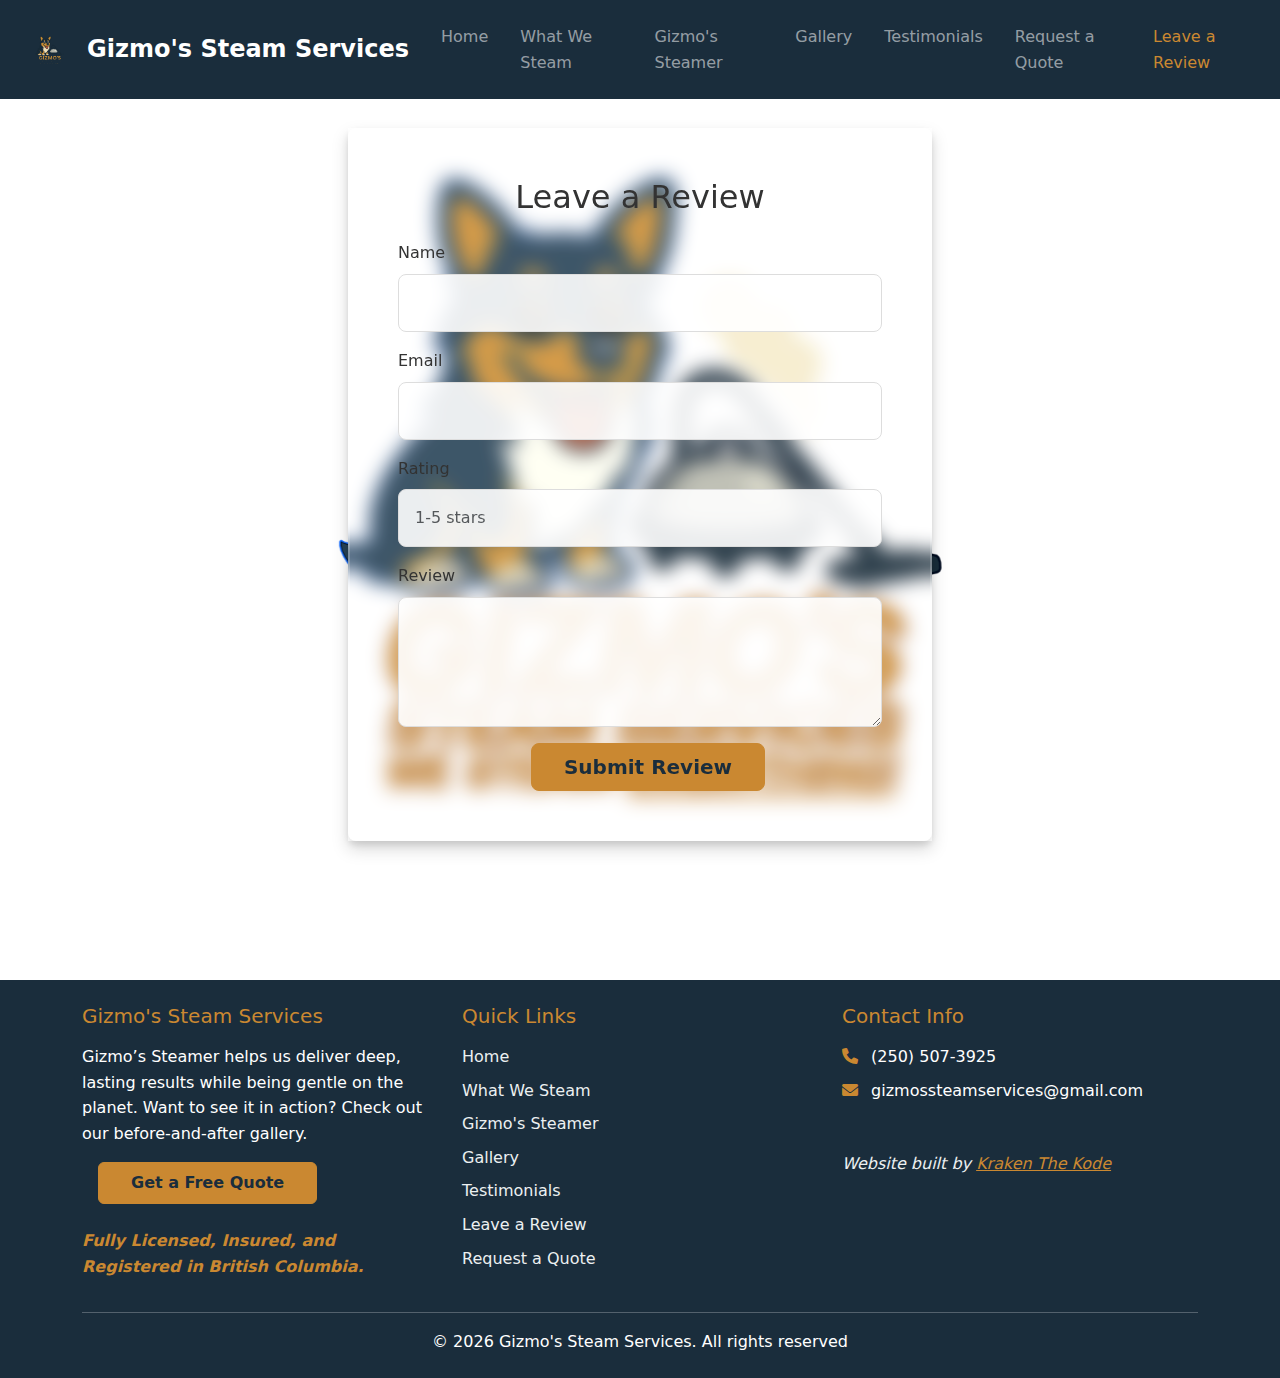
<file: review.html>
<!DOCTYPE html>
<html lang="en">
<head>
    <meta charset="UTF-8">
    <meta name="viewport" content="width=device-width, initial-scale=1.0">
    
    <!-- Primary Meta Tags -->
    <title>Leave a Review - Steam Cleaning Services Victoria BC | Gizmo's Steam Services</title>
    <meta name="title" content="Leave a Review - Steam Cleaning Services Victoria BC | Gizmo's Steam Services">
    <meta name="description" content="Share your experience with Gizmo's Steam Services in Victoria, BC. Leave a review for our professional steam cleaning services. Help others discover quality cleaning services. Call (250) 507-3925.">
    <meta name="keywords" content="leave review steam cleaning Victoria BC, customer feedback, steam cleaning reviews, Gizmo's Steam Services review, customer testimonials, Victoria BC cleaning reviews, share experience">
    <meta name="author" content="Gizmo's Steam Services">
    <meta name="robots" content="index, follow">
    <meta name="language" content="English">
    
    <!-- Open Graph / Facebook -->
    <meta property="og:type" content="website">
    <meta property="og:url" content="https://gizmossteamservices.com/review.html">
    <meta property="og:title" content="Leave a Review - Steam Cleaning Services Victoria BC">
    <meta property="og:description" content="Share your experience with Gizmo's Steam Services in Victoria, BC. Leave a review for our professional steam cleaning services.">
    <meta property="og:image" content="https://gizmossteamservices.com/img/whitelogo.jpeg">
    <meta property="og:site_name" content="Gizmo's Steam Services">
    <meta property="og:locale" content="en_CA">
    
    <!-- Twitter -->
    <meta property="twitter:card" content="summary_large_image">
    <meta property="twitter:url" content="https://gizmossteamservices.com/review.html">
    <meta property="twitter:title" content="Leave a Review - Steam Cleaning Services Victoria BC">
    <meta property="twitter:description" content="Share your experience with Gizmo's Steam Services in Victoria, BC. Leave a review for our professional steam cleaning services.">
    <meta property="twitter:image" content="https://gizmossteamservices.com/img/whitelogo.jpeg">
    
    <!-- Canonical URL -->
    <link rel="canonical" href="https://gizmossteamservices.com/review.html">
    
    <!-- Favicon -->
    <link rel="icon" type="image/x-icon" href="/img/whitelogo.jpeg">
    <link rel="apple-touch-icon" href="/img/whitelogo.jpeg">
    
    <link rel="stylesheet" href="https://cdn.jsdelivr.net/npm/bootstrap@5.3.0/dist/css/bootstrap.min.css">
    <link rel="stylesheet" href="https://cdnjs.cloudflare.com/ajax/libs/font-awesome/6.0.0/css/all.min.css">
    <link rel="stylesheet" href="styles.css">
    
    <!-- Structured Data -->
    <script type="application/ld+json">
    {
        "@context": "https://schema.org",
        "@type": "WebPage",
        "name": "Leave a Review - Gizmo's Steam Services",
        "description": "Share your experience with Gizmo's Steam Services in Victoria, BC",
        "url": "https://gizmossteamservices.com/review.html",
        "mainEntity": {
            "@type": "ContactPage",
            "name": "Review Submission Form",
            "description": "Form for customers to leave reviews and feedback for steam cleaning services"
        }
    }
    </script>
</head>
<body>
    <div class="background-image"></div>
    <nav class="navbar navbar-expand-md navbar-dark d-none d-lg-block fixed-top">
        <div class="container-fluid">
            <a class="navbar-brand" href="index.html">
                <img src="img/backgroundimage.png" alt="Gizmos Steam Services" class="logo" style="width: 75px">Gizmo's Steam Services
            </a>
            <button class="navbar-toggler" type="button" data-bs-toggle="collapse" data-bs-target="#navbarNav">
                <span class="navbar-toggler-icon"></span>
            </button>
            <div class="collapse navbar-collapse" id="navbarNav">
                <ul class="navbar-nav ms-auto">
                    <li class="nav-item">
                        <a class="nav-link" href="index.html">Home</a>
                    </li>
                    <li class="nav-item">
                        <a class="nav-link" href="what-we-steam.html">What We Steam</a>
                    </li>
                    <li class="nav-item">
                        <a class="nav-link" href="gizmos-steamer.html">Gizmo's Steamer</a>
                    </li>
                    <li class="nav-item">
                        <a class="nav-link" href="gallery.html">Gallery</a>
                    </li>
                    <li class="nav-item">
                        <a class="nav-link" href="testimonials.html">Testimonials</a>
                    </li>
                    <li class="nav-item">
                        <a class="nav-link" href="quote.html">Request a Quote</a>
                    </li>
                    <li class="nav-item">
                        <a class="nav-link active text-secondary" href="review.html">Leave a Review</a>
                    </li>
                </ul>
            </div>
        </div>
    </nav>
    <div class="container-fluid d-lg-none d-sm-block mobile-navbar fixed-top">
        <button class="navbar-toggler d-lg-none d-sm-block" data-bs-toggle="offcanvas" data-bs-target="#offcanvasNavbar" aria-controls="offcanvasNavbar">
            <i class="fa-solid fa-bars"></i>
        </button>
    </div>

    <div class="offcanvas offcanvas-start" tabindex="-1" id="offcanvasNavbar" aria-labelledby="offcanvasNavbarLabel">
        <div class="offcanvas-header">
            <h5 class="offcanvas-title text-white" id="offcanvasNavbarLabel">Gizmos Steam Services</h5>
            <button type="button" class="bg-transparent border-0" data-bs-dismiss="offcanvas" aria-label="Close">
                <i class="fa-solid text-white fa-xmark"></i>
            </button>
        </div>
        <div class="offcanvas-body">
            <ul class="navbar-nav ms-auto">
                <li class="nav-item">
                    <a class="nav-link" href="index.html">Home</a>
                </li>
                <li class="nav-item">
                    <a class="nav-link" href="what-we-steam.html">What We Steam</a>
                </li>
                <li class="nav-item">
                    <a class="nav-link" href="gizmos-steamer.html">Gizmo's Steamer</a>
                </li>
                <li class="nav-item">
                    <a class="nav-link" href="gallery.html">Gallery</a>
                </li>
                <li class="nav-item">
                    <a class="nav-link" href="testimonials.html">Testimonials</a>
                </li>
                <li class="nav-item">
                    <a class="nav-link" href="quote.html">Request a Quote</a>
                </li>
                <li class="nav-item">
                    <a class="nav-link active text-secondary" href="review.html">Leave a Review</a>
                </li>
            </ul>
        </div>
    </div>

    <section class="py-5 review-container">
        <div class="container-fluid">
            <div class="row justify-content-center">
                <div class="col-lg-6 col-md-6">
                    <div class="card-body bg-transparent p-0 shadow">
                        <form id="reviewForm" class="review-form" action="https://formsubmit.co/gizmossteamservices@gmail.com" method="POST" novalidate>
                            <h2 class="text-center mb-4">Leave a Review</h2>
                            <div class="mb-3">
                                <label for="name" class="form-label">Name</label>
                                <input type="text" class="form-control" id="name" name="name" required>
                            </div>
                            <div class="mb-3">
                                <label for="email" class="form-label">Email</label>
                                <input type="email" class="form-control" id="email" name="email" required>
                            </div>
                            <div class="mb-3">
                                <label for="rating" class="form-label">Rating</label>
                                <input type="number" class="form-control" id="rating" min="1" max="5" placeholder="1-5 stars" name="rating" required>
                            </div>
                            <div class="mb-3">
                                <label for="review" class="form-label">Review</label>
                                <textarea class="form-control" id="review" name="review" rows="4" required></textarea>
                            </div>
                            <div class="d-flex justify-content-center">
                                <button type="submit" class="btn btn-lg btn-secondary">Submit Review</button>
                            </div>
                            
                            
                            
                        </form>
                    </div>
                </div>
            </div>
        </div>
    </section>

    <footer class="py-4">
        <div class="container">
            <div class="row">
                <div class="col-md-4">
                    <h5>Gizmo's Steam Services</h5>
                    <p>Gizmo’s Steamer helps us deliver deep, lasting results while being gentle on
                        the planet. Want to see it in action? Check out our before-and-after gallery.</p>
                    <a href="quote.html" class="btn btn-secondary mb-4">Get a Free Quote</a>
                    <p class="licensing">Fully Licensed, Insured, and Registered in British Columbia.</p>
                </div>
                <div class="col-md-4">
                    <h5>Quick Links</h5>
                    <ul class="list-unstyled">
                        <li><a href="index.html">Home</a></li>
                        <li><a href="what-we-steam.html">What We Steam</a></li>
                        <li><a href="gizmos-steamer.html">Gizmo's Steamer</a></li>
                        <li><a href="gallery.html">Gallery</a></li>
                        <li><a href="testimonials.html">Testimonials</a></li>
                        <li><a href="review.html">Leave a Review</a></li>
                        <li><a href="quote.html">Request a Quote</a></li>
                    </ul>
                </div>
                <div class="col-md-4">
                    <h5>Contact Info</h5>
                    <ul class="list-unstyled">
                        <li><i class="fas fa-phone"></i> (250) 507-3925</li>
                        <li><i class="fas fa-envelope"></i> gizmossteamservices@gmail.com</li>
                    </ul>
                    <p class="developer mt-5">Website built by <a href="https://krakenthekode.com">Kraken The Kode</a></p>
                </div>
            </div>
            <hr>
            <div class="text-center">
                <p class="mb-0">&copy; <span class="year"></span> Gizmo's Steam Services. All rights reserved</p>
            </div>
        </div>
    </footer>
    <script src="https://cdn.jsdelivr.net/npm/bootstrap@5.3.2/dist/js/bootstrap.bundle.min.js"></script>
    <script>
        let date = new Date();
        let year = date.getFullYear();
        document.querySelector('.year').innerHTML = year;
    </script>
</body>
</html>
</file>
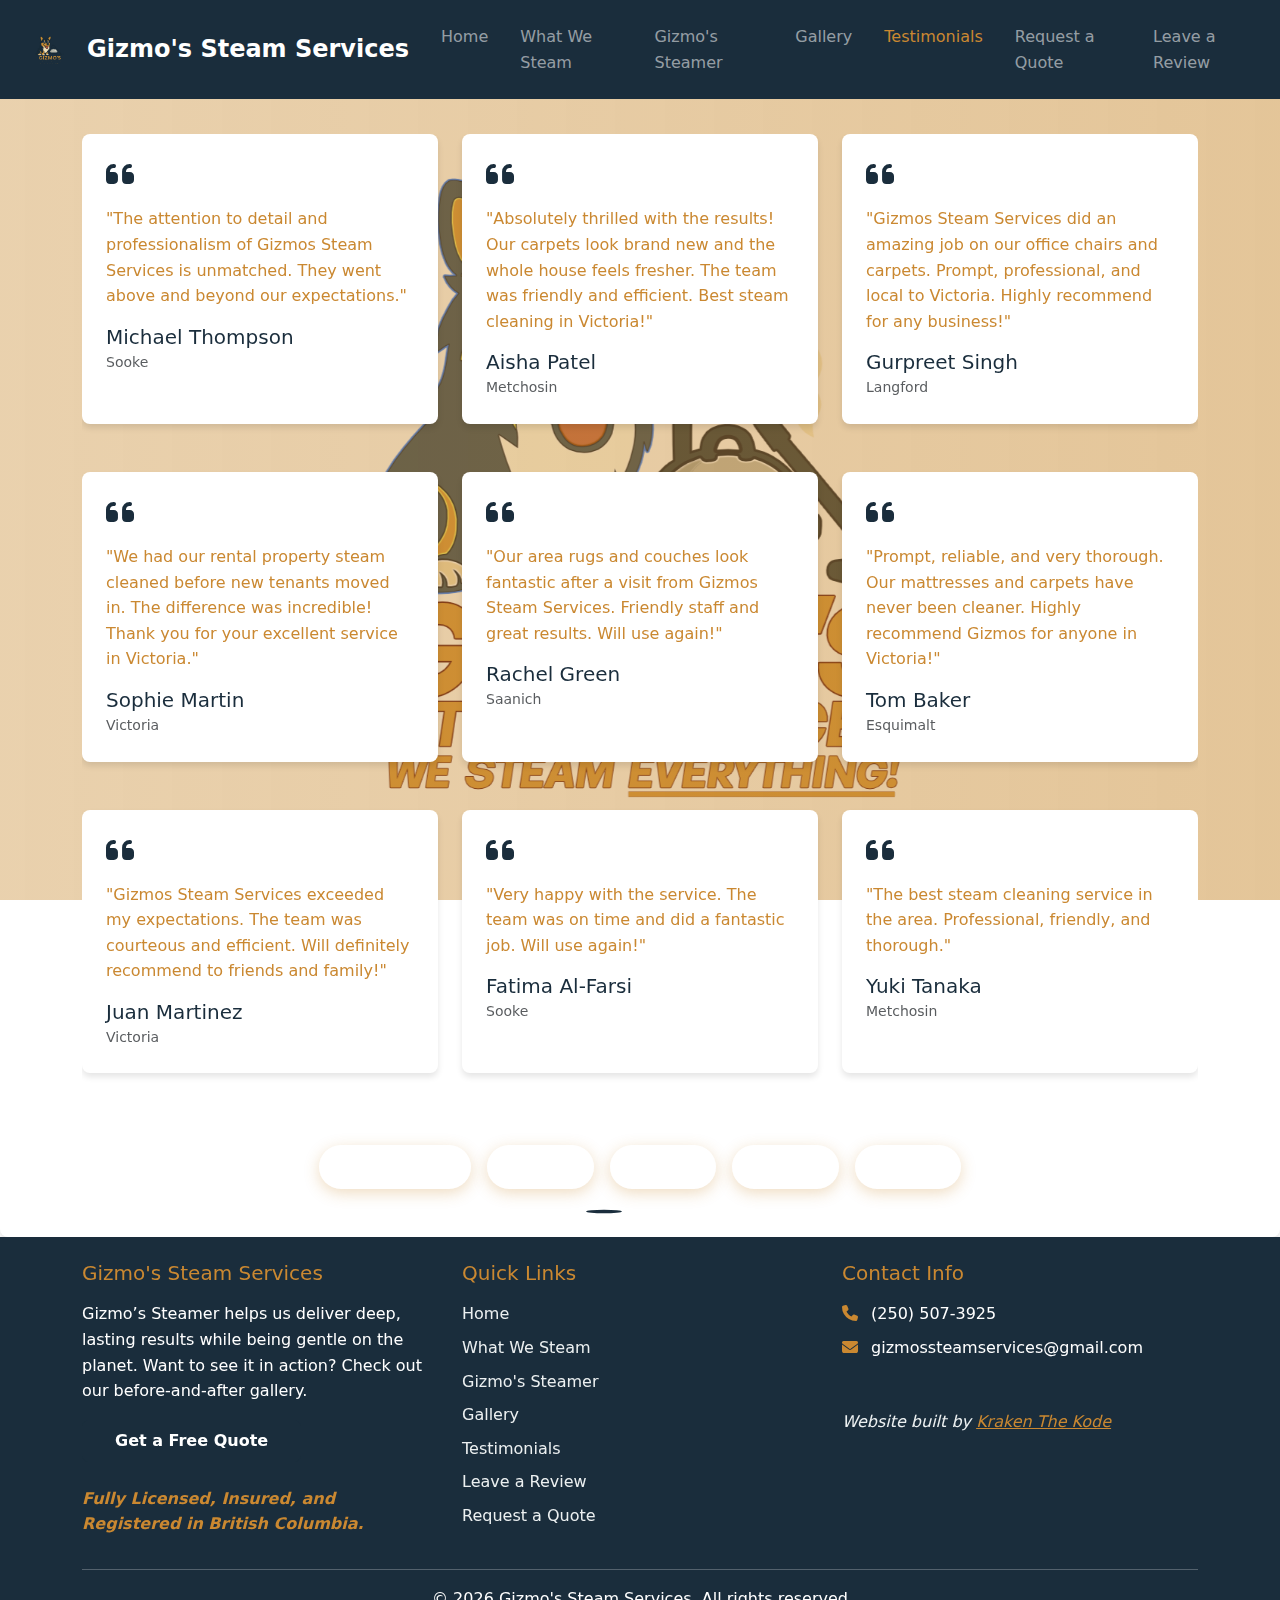
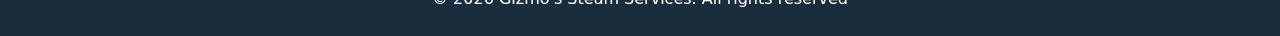
<file: testimonials.html>
<!DOCTYPE html>
<html lang="en">
<head>
    <meta charset="UTF-8">
    <meta name="viewport" content="width=device-width, initial-scale=1.0">
    
    <!-- Primary Meta Tags -->
    <title>Customer Testimonials - Steam Cleaning Reviews Victoria BC | Gizmo's Steam Services</title>
    <meta name="title" content="Customer Testimonials - Steam Cleaning Reviews Victoria BC | Gizmo's Steam Services">
    <meta name="description" content="Read customer testimonials and reviews for Gizmo's Steam Services in Victoria, BC. See what our clients say about our professional steam cleaning services. Call (250) 507-3925.">
    <meta name="keywords" content="steam cleaning testimonials Victoria BC, customer reviews, steam cleaning reviews, Gizmo's Steam Services reviews, professional cleaning testimonials, Victoria BC cleaning reviews">
    <meta name="author" content="Gizmo's Steam Services">
    <meta name="robots" content="index, follow">
    <meta name="language" content="English">
    
    <!-- Open Graph / Facebook -->
    <meta property="og:type" content="website">
    <meta property="og:url" content="https://gizmossteamservices.com/testimonials.html">
    <meta property="og:title" content="Customer Testimonials - Steam Cleaning Reviews Victoria BC">
    <meta property="og:description" content="Read customer testimonials and reviews for Gizmo's Steam Services in Victoria, BC. See what our clients say about our professional steam cleaning services.">
    <meta property="og:image" content="https://gizmossteamservices.com/img/whitelogo.jpeg">
    <meta property="og:site_name" content="Gizmo's Steam Services">
    <meta property="og:locale" content="en_CA">
    
    <!-- Twitter -->
    <meta property="twitter:card" content="summary_large_image">
    <meta property="twitter:url" content="https://gizmossteamservices.com/testimonials.html">
    <meta property="twitter:title" content="Customer Testimonials - Steam Cleaning Reviews Victoria BC">
    <meta property="twitter:description" content="Read customer testimonials and reviews for Gizmo's Steam Services in Victoria, BC. See what our clients say about our professional steam cleaning services.">
    <meta property="twitter:image" content="https://gizmossteamservices.com/img/whitelogo.jpeg">
    
    <!-- Canonical URL -->
    <link rel="canonical" href="https://gizmossteamservices.com/testimonials.html">
    
    <!-- Favicon -->
    <link rel="icon" type="image/x-icon" href="/img/whitelogo.jpeg">
    <link rel="apple-touch-icon" href="/img/whitelogo.jpeg">
    
    <!-- Bootstrap CSS -->
    <link href="https://cdn.jsdelivr.net/npm/bootstrap@5.3.2/dist/css/bootstrap.min.css" rel="stylesheet">
    <!-- Font Awesome -->
    <link rel="stylesheet" href="https://cdnjs.cloudflare.com/ajax/libs/font-awesome/6.4.2/css/all.min.css">
    <!-- Custom CSS -->
    <link rel="stylesheet" href="styles.css">
    
    <!-- Structured Data -->
    <script type="application/ld+json">
    {
        "@context": "https://schema.org",
        "@type": "WebPage",
        "name": "Customer Testimonials - Gizmo's Steam Services",
        "description": "Customer testimonials and reviews for Gizmo's Steam Services in Victoria, BC",
        "url": "https://gizmossteamservices.com/testimonials.html",
        "mainEntity": {
            "@type": "ItemList",
            "name": "Customer Reviews",
            "description": "Customer testimonials and reviews for steam cleaning services",
            "itemListElement": [
                {
                    "@type": "Review",
                    "reviewRating": {
                        "@type": "Rating",
                        "ratingValue": "5",
                        "bestRating": "5"
                    },
                    "author": {
                        "@type": "Person",
                        "name": "Satisfied Customer"
                    },
                    "reviewBody": "Professional steam cleaning service with excellent results"
                }
            ]
        }
    }
    </script>
</head>
<body>
    <div class="background-image"></div>
    <div class="background-gradient"></div>
    <!-- Navigation -->
    <nav class="navbar navbar-expand-md navbar-dark d-none d-lg-block fixed-top">
        <div class="container-fluid">
            <a class="navbar-brand" href="index.html">
                <img src="img/backgroundimage.png" alt="Gizmos Steam Services" class="logo" style="width: 75px">Gizmo's Steam Services
            </a>
            <button class="navbar-toggler" type="button" data-bs-toggle="collapse" data-bs-target="#navbarNav">
                <span class="navbar-toggler-icon"></span>
            </button>
            <div class="collapse navbar-collapse" id="navbarNav">
                <ul class="navbar-nav ms-auto">
                    <li class="nav-item">
                        <a class="nav-link" href="index.html">Home</a>
                    </li>
                    <li class="nav-item">
                        <a class="nav-link" href="what-we-steam.html">What We Steam</a>
                    </li>
                    <li class="nav-item">
                        <a class="nav-link" href="gizmos-steamer.html">Gizmo's Steamer</a>
                    </li>
                    <li class="nav-item">
                        <a class="nav-link" href="gallery.html">Gallery</a>
                    </li>
                    <li class="nav-item">
                        <a class="nav-link active text-secondary" href="testimonials.html">Testimonials</a>
                    </li>
                    <li class="nav-item">
                        <a class="nav-link" href="quote.html">Request a Quote</a>
                    </li>
                    <li class="nav-item">
                        <a class="nav-link" href="review.html">Leave a Review</a>
                    </li>
                </ul>
            </div>
        </div>
    </nav>
    <div class="container-fluid d-lg-none d-sm-block mobile-navbar fixed-top">
        <button class="navbar-toggler d-lg-none d-sm-block" data-bs-toggle="offcanvas" data-bs-target="#offcanvasNavbar" aria-controls="offcanvasNavbar">
            <i class="fa-solid fa-bars"></i>
        </button>
    </div>

    <div class="offcanvas offcanvas-start" tabindex="-1" id="offcanvasNavbar" aria-labelledby="offcanvasNavbarLabel">
        <div class="offcanvas-header">
            <h5 class="offcanvas-title text-white" id="offcanvasNavbarLabel">Gizmo's Steam Services</h5>
            <button type="button" class="bg-transparent border-0" data-bs-dismiss="offcanvas" aria-label="Close">
                <i class="fa-solid text-white fa-xmark"></i>
            </button>
        </div>
        <div class="offcanvas-body">
            <ul class="navbar-nav ms-auto">
                <li class="nav-item">
                    <a class="nav-link" href="index.html">Home</a>
                </li>
                <li class="nav-item">
                    <a class="nav-link" href="what-we-steam.html">What We Steam</a>
                </li>
                <li class="nav-item">
                    <a class="nav-link" href="gizmos-steamer.html">Gizmo's Steamer</a>
                </li>
                <li class="nav-item">
                    <a class="nav-link" href="gallery.html">Gallery</a>
                </li>
                <li class="nav-item">
                    <a class="nav-link active text-secondary" href="testimonials.html">Testimonials</a>
                </li>
                <li class="nav-item">
                    <a class="nav-link" href="quote.html">Request a Quote</a>
                </li>
                <li class="nav-item">
                    <a class="nav-link" href="review.html">Leave a Review</a>
                </li>
            </ul>
        </div>
    </div>

    <!-- Testimonials Section -->
    <section class="testimonials py-5">
        <div class="container">
            <h2 class="text-center mb-5">What Our Clients Say</h2>
            
            <!-- Desktop Carousel (Large Screens) -->
            <div id="testimonialCarouselDesktop" class="carousel slide d-none d-lg-block" data-bs-interval="false">
                <!-- Carousel Indicators -->
                <div class="carousel-indicators">
                    <button type="button" data-bs-target="#testimonialCarouselDesktop" data-bs-slide-to="0" class="active" aria-current="true" aria-label="Slide 1"></button>
                    <button type="button" data-bs-target="#testimonialCarouselDesktop" data-bs-slide-to="1" aria-label="Slide 2"></button>
                    <button type="button" data-bs-target="#testimonialCarouselDesktop" data-bs-slide-to="2" aria-label="Slide 3"></button>
                </div>
                <div class="carousel-inner">
                    <!-- Carousel Page 1 -->
                    <div class="carousel-item active">
                        <div class="row mb-4">
                            <div class="col-md-4 mb-4">
                                <div class="card h-100 border-0 bg-white">
                                    <div class="card-body p-4">
                                        <i class="fas fa-quote-left fa-2x text-primary mb-3"></i>
                                        <p class="card-text text-secondary">"The attention to detail and professionalism of Gizmos Steam Services is unmatched. They went above and beyond our expectations."</p>
                                        <div class="d-flex align-items-center mt-3">
                                            <div>
                                                <h5 class="mb-0">Michael Thompson</h5>
                                                <small class="text-muted">Sooke</small>
                                            </div>
                                        </div>
                                    </div>
                                </div>
                            </div>
                            <div class="col-md-4 mb-4">
                                <div class="card h-100 border-0 bg-white">
                                    <div class="card-body p-4">
                                        <i class="fas fa-quote-left fa-2x text-primary mb-3"></i>
                                        <p class="card-text text-secondary">"Absolutely thrilled with the results! Our carpets look brand new and the whole house feels fresher. The team was friendly and efficient. Best steam cleaning in Victoria!"</p>
                                        <div class="d-flex align-items-center mt-3">
                                            <div>
                                                <h5 class="mb-0">Aisha Patel</h5>
                                                <small class="text-muted">Metchosin</small>
                                            </div>
                                        </div>
                                    </div>
                                </div>
                            </div>
                            <div class="col-md-4 mb-4">
                                <div class="card h-100 border-0 bg-white">
                                    <div class="card-body p-4">
                                        <i class="fas fa-quote-left fa-2x text-primary mb-3"></i>
                                        <p class="card-text text-secondary">"Gizmos Steam Services did an amazing job on our office chairs and carpets. Prompt, professional, and local to Victoria. Highly recommend for any business!"</p>
                                        <div class="d-flex align-items-center mt-3">
                                            <div>
                                                <h5 class="mb-0">Gurpreet Singh</h5>
                                                <small class="text-muted">Langford</small>
                                            </div>
                                        </div>
                                    </div>
                                </div>
                            </div>
                        </div>
                        <div class="row mb-4">
                            <div class="col-md-4 mb-4">
                                <div class="card h-100 border-0 bg-white">
                                    <div class="card-body p-4">
                                        <i class="fas fa-quote-left fa-2x text-primary mb-3"></i>
                                        <p class="card-text text-secondary">"We had our rental property steam cleaned before new tenants moved in. The difference was incredible! Thank you for your excellent service in Victoria."</p>
                                        <div class="d-flex align-items-center mt-3">
                                            <div>
                                                <h5 class="mb-0">Sophie Martin</h5>
                                                <small class="text-muted">Victoria</small>
                                            </div>
                                        </div>
                                    </div>
                                </div>
                            </div>
                            <div class="col-md-4 mb-4">
                                <div class="card h-100 border-0 bg-white">
                                    <div class="card-body p-4">
                                        <i class="fas fa-quote-left fa-2x text-primary mb-3"></i>
                                        <p class="card-text text-secondary">"Our area rugs and couches look fantastic after a visit from Gizmos Steam Services. Friendly staff and great results. Will use again!"</p>
                                        <div class="d-flex align-items-center mt-3">
                                            <div>
                                                <h5 class="mb-0">Rachel Green</h5>
                                                <small class="text-muted">Saanich</small>
                                            </div>
                                        </div>
                                    </div>
                                </div>
                            </div>
                            <div class="col-md-4 mb-4">
                                <div class="card h-100 border-0 bg-white">
                                    <div class="card-body p-4">
                                        <i class="fas fa-quote-left fa-2x text-primary mb-3"></i>
                                        <p class="card-text text-secondary">"Prompt, reliable, and very thorough. Our mattresses and carpets have never been cleaner. Highly recommend Gizmos for anyone in Victoria!"</p>
                                        <div class="d-flex align-items-center mt-3">
                                            <div>
                                                <h5 class="mb-0">Tom Baker</h5>
                                                <small class="text-muted">Esquimalt</small>
                                            </div>
                                        </div>
                                    </div>
                                </div>
                            </div>
                        </div>
                        <div class="row mb-4">
                            <div class="col-md-4 mb-4">
                                <div class="card h-100 border-0 bg-white">
                                    <div class="card-body p-4">
                                        <i class="fas fa-quote-left fa-2x text-primary mb-3"></i>
                                        <p class="card-text text-secondary">"Gizmos Steam Services exceeded my expectations. The team was courteous and efficient. Will definitely recommend to friends and family!"</p>
                                        <div class="d-flex align-items-center mt-3">
                                            <div>
                                                <h5 class="mb-0">Juan Martinez</h5>
                                                <small class="text-muted">Victoria</small>
                                            </div>
                                        </div>
                                    </div>
                                </div>
                            </div>
                            <div class="col-md-4 mb-4">
                                <div class="card h-100 border-0 bg-white">
                                    <div class="card-body p-4">
                                        <i class="fas fa-quote-left fa-2x text-primary mb-3"></i>
                                        <p class="card-text text-secondary">"Very happy with the service. The team was on time and did a fantastic job. Will use again!"</p>
                                        <div class="d-flex align-items-center mt-3">
                                            <div>
                                                <h5 class="mb-0">Fatima Al-Farsi</h5>
                                                <small class="text-muted">Sooke</small>
                                            </div>
                                        </div>
                                    </div>
                                </div>
                            </div>
                            <div class="col-md-4 mb-4">
                                <div class="card h-100 border-0 bg-white">
                                    <div class="card-body p-4">
                                        <i class="fas fa-quote-left fa-2x text-primary mb-3"></i>
                                        <p class="card-text text-secondary">"The best steam cleaning service in the area. Professional, friendly, and thorough."</p>
                                        <div class="d-flex align-items-center mt-3">
                                            <div>
                                                <h5 class="mb-0">Yuki Tanaka</h5>
                                                <small class="text-muted">Metchosin</small>
                                            </div>
                                        </div>
                                    </div>
                                </div>
                            </div>
                        </div>
                    </div>
                    <!-- Carousel Page 2 -->
                    <div class="carousel-item">
                        <div class="row mb-4">
                            <div class="col-md-4 mb-4">
                                <div class="card h-100 border-0 bg-white">
                                    <div class="card-body p-4">
                                        <i class="fas fa-quote-left fa-2x text-primary mb-3"></i>
                                        <p class="card-text text-secondary">"Incredible results! My upholstery looks brand new. Thank you Gizmos!"</p>
                                        <div class="d-flex align-items-center mt-3">
                                            <div>
                                                <h5 class="mb-0">Chen Wei</h5>
                                                <small class="text-muted">Langford</small>
                                            </div>
                                        </div>
                                    </div>
                                </div>
                            </div>
                            <div class="col-md-4 mb-4">
                                <div class="card h-100 border-0 bg-white">
                                    <div class="card-body p-4">
                                        <i class="fas fa-quote-left fa-2x text-primary mb-3"></i>
                                        <p class="card-text text-secondary">"The team was very professional and did a great job on our carpets. Highly recommend!"</p>
                                        <div class="d-flex align-items-center mt-3">
                                            <div>
                                                <h5 class="mb-0">Olga Ivanova</h5>
                                                <small class="text-muted">Esquimalt</small>
                                            </div>
                                        </div>
                                    </div>
                                </div>
                            </div>
                            <div class="col-md-4 mb-4">
                                <div class="card h-100 border-0 bg-white">
                                    <div class="card-body p-4">
                                        <i class="fas fa-quote-left fa-2x text-primary mb-3"></i>
                                        <p class="card-text text-secondary">"Very pleased with the service. The staff was friendly and efficient."</p>
                                        <div class="d-flex align-items-center mt-3">
                                            <div>
                                                <h5 class="mb-0">Ahmed El-Sayed</h5>
                                                <small class="text-muted">Saanich</small>
                                            </div>
                                        </div>
                                    </div>
                                </div>
                            </div>
                        </div>
                        <div class="row mb-4">
                            <div class="col-md-4 mb-4">
                                <div class="card h-100 border-0 bg-white">
                                    <div class="card-body p-4">
                                        <i class="fas fa-quote-left fa-2x text-primary mb-3"></i>
                                        <p class="card-text text-secondary">"Gizmos Steam Services is my go-to for all my cleaning needs. Always reliable!"</p>
                                        <div class="d-flex align-items-center mt-3">
                                            <div>
                                                <h5 class="mb-0">Priya Nair</h5>
                                                <small class="text-muted">Victoria</small>
                                            </div>
                                        </div>
                                    </div>
                                </div>
                            </div>
                            <div class="col-md-4 mb-4">
                                <div class="card h-100 border-0 bg-white">
                                    <div class="card-body p-4">
                                        <i class="fas fa-quote-left fa-2x text-primary mb-3"></i>
                                        <p class="card-text text-secondary">"The results speak for themselves. My home feels so much cleaner!"</p>
                                        <div class="d-flex align-items-center mt-3">
                                            <div>
                                                <h5 class="mb-0">Linh Nguyen</h5>
                                                <small class="text-muted">Sooke</small>
                                            </div>
                                        </div>
                                    </div>
                                </div>
                            </div>
                            <div class="col-md-4 mb-4">
                                <div class="card h-100 border-0 bg-white">
                                    <div class="card-body p-4">
                                        <i class="fas fa-quote-left fa-2x text-primary mb-3"></i>
                                        <p class="card-text text-secondary">"Great service and friendly staff. Will definitely use again."</p>
                                        <div class="d-flex align-items-center mt-3">
                                            <div>
                                                <h5 class="mb-0">Sofia Rossi</h5>
                                                <small class="text-muted">Metchosin</small>
                                            </div>
                                        </div>
                                    </div>
                                </div>
                            </div>
                        </div>
                        <div class="row mb-4">
                            <div class="col-md-4 mb-4">
                                <div class="card h-100 border-0 bg-white">
                                    <div class="card-body p-4">
                                        <i class="fas fa-quote-left fa-2x text-primary mb-3"></i>
                                        <p class="card-text text-secondary">"The team was punctual and did a thorough job. Highly recommend!"</p>
                                        <div class="d-flex align-items-center mt-3">
                                            <div>
                                                <h5 class="mb-0">Jamal Johnson</h5>
                                                <small class="text-muted">Langford</small>
                                            </div>
                                        </div>
                                    </div>
                                </div>
                            </div>
                            <div class="col-md-4 mb-4">
                                <div class="card h-100 border-0 bg-white">
                                    <div class="card-body p-4">
                                        <i class="fas fa-quote-left fa-2x text-primary mb-3"></i>
                                        <p class="card-text text-secondary">"Excellent service and attention to detail. Will recommend to others."</p>
                                        <div class="d-flex align-items-center mt-3">
                                            <div>
                                                <h5 class="mb-0">Maria Garcia</h5>
                                                <small class="text-muted">Esquimalt</small>
                                            </div>
                                        </div>
                                    </div>
                                </div>
                            </div>
                            <div class="col-md-4 mb-4">
                                <div class="card h-100 border-0 bg-white">
                                    <div class="card-body p-4">
                                        <i class="fas fa-quote-left fa-2x text-primary mb-3"></i>
                                        <p class="card-text text-secondary">"Very happy with the results. The team was friendly and professional."</p>
                                        <div class="d-flex align-items-center mt-3">
                                            <div>
                                                <h5 class="mb-0">Hannah Kim</h5>
                                                <small class="text-muted">Saanich</small>
                                            </div>
                                        </div>
                                    </div>
                                </div>
                            </div>
                        </div>
                    </div>
                    <!-- Carousel Page 3 -->
                    <div class="carousel-item">
                        <div class="row mb-4">
                            <div class="col-md-4 mb-4">
                                <div class="card h-100 border-0 bg-white">
                                    <div class="card-body p-4">
                                        <i class="fas fa-quote-left fa-2x text-primary mb-3"></i>
                                        <p class="card-text text-secondary">"Gizmos Steam Services is the best! My carpets have never looked better."</p>
                                        <div class="d-flex align-items-center mt-3">
                                            <div>
                                                <h5 class="mb-0">Oluwaseun Adeyemi</h5>
                                                <small class="text-muted">Victoria</small>
                                            </div>
                                        </div>
                                    </div>
                                </div>
                            </div>
                            <div class="col-md-4 mb-4">
                                <div class="card h-100 border-0 bg-white">
                                    <div class="card-body p-4">
                                        <i class="fas fa-quote-left fa-2x text-primary mb-3"></i>
                                        <p class="card-text text-secondary">"The team was efficient and did a great job. Will use again!"</p>
                                        <div class="d-flex align-items-center mt-3">
                                            <div>
                                                <h5 class="mb-0">An Nguyen</h5>
                                                <small class="text-muted">Sooke</small>
                                            </div>
                                        </div>
                                    </div>
                                </div>
                            </div>
                            <div class="col-md-4 mb-4">
                                <div class="card h-100 border-0 bg-white">
                                    <div class="card-body p-4">
                                        <i class="fas fa-quote-left fa-2x text-primary mb-3"></i>
                                        <p class="card-text text-secondary">"Very professional and friendly staff. Highly recommend!"</p>
                                        <div class="d-flex align-items-center mt-3">
                                            <div>
                                                <h5 class="mb-0">Elena Petrova</h5>
                                                <small class="text-muted">Metchosin</small>
                                            </div>
                                        </div>
                                    </div>
                                </div>
                            </div>
                        </div>
                        <div class="row mb-4">
                            <div class="col-md-4 mb-4">
                                <div class="card h-100 border-0 bg-white">
                                    <div class="card-body p-4">
                                        <i class="fas fa-quote-left fa-2x text-primary mb-3"></i>
                                        <p class="card-text text-secondary">"The results were amazing. My home feels so much cleaner!"</p>
                                        <div class="d-flex align-items-center mt-3">
                                            <div>
                                                <h5 class="mb-0">Mohammed Al-Mansour</h5>
                                                <small class="text-muted">Langford</small>
                                            </div>
                                        </div>
                                    </div>
                                </div>
                            </div>
                            <div class="col-md-4 mb-4">
                                <div class="card h-100 border-0 bg-white">
                                    <div class="card-body p-4">
                                        <i class="fas fa-quote-left fa-2x text-primary mb-3"></i>
                                        <p class="card-text text-secondary">"Great experience from start to finish. Will recommend to friends."</p>
                                        <div class="d-flex align-items-center mt-3">
                                            <div>
                                                <h5 class="mb-0">Isabella Moretti</h5>
                                                <small class="text-muted">Esquimalt</small>
                                            </div>
                                        </div>
                                    </div>
                                </div>
                            </div>
                            <div class="col-md-4 mb-4">
                                <div class="card h-100 border-0 bg-white">
                                    <div class="card-body p-4">
                                        <i class="fas fa-quote-left fa-2x text-primary mb-3"></i>
                                        <p class="card-text text-secondary">"The team was friendly and did a fantastic job. Will use again!"</p>
                                        <div class="d-flex align-items-center mt-3">
                                            <div>
                                                <h5 class="mb-0">Santiago Ramirez</h5>
                                                <small class="text-muted">Saanich</small>
                                            </div>
                                        </div>
                                    </div>
                                </div>
                            </div>
                        </div>
                        <div class="row mb-4">
                            <div class="col-md-4 mb-4">
                                <div class="card h-100 border-0 bg-white">
                                    <div class="card-body p-4">
                                        <i class="fas fa-quote-left fa-2x text-primary mb-3"></i>
                                        <p class="card-text text-secondary">"Very happy with the results. The team was professional and efficient."</p>
                                        <div class="d-flex align-items-center mt-3">
                                            <div>
                                                <h5 class="mb-0">Mina Hassan</h5>
                                                <small class="text-muted">Victoria</small>
                                            </div>
                                        </div>
                                    </div>
                                </div>
                            </div>
                            <div class="col-md-4 mb-4">
                                <div class="card h-100 border-0 bg-white">
                                    <div class="card-body p-4">
                                        <i class="fas fa-quote-left fa-2x text-primary mb-3"></i>
                                        <p class="card-text text-secondary">"Excellent service and great results. Will use again!"</p>
                                        <div class="d-flex align-items-center mt-3">
                                            <div>
                                                <h5 class="mb-0">Jin Park</h5>
                                                <small class="text-muted">Sooke</small>
                                            </div>
                                        </div>
                                    </div>
                                </div>
                            </div>
                            <div class="col-md-4 mb-4">
                                <div class="card h-100 border-0 bg-white">
                                    <div class="card-body p-4">
                                        <i class="fas fa-quote-left fa-2x text-primary mb-3"></i>
                                        <p class="card-text text-secondary">"The best cleaning service I've used. Highly recommend!"</p>
                                        <div class="d-flex align-items-center mt-3">
                                            <div>
                                                <h5 class="mb-0">Emily O'Connor</h5>
                                                <small class="text-muted">Metchosin</small>
                                            </div>
                                        </div>
                                    </div>
                                </div>
                            </div>
                        </div>
                    </div>
                </div>
                <!-- Custom Navigation Buttons -->
                <div class="d-flex justify-content-center mt-4">
                    <button class="btn btn-primary me-3" type="button" data-bs-target="#testimonialCarouselDesktop" data-bs-slide="prev">
                        <i class="fas fa-chevron-left"></i> Previous
                    </button>
                    <button class="btn btn-primary me-3" type="button" data-bs-target="#testimonialCarouselDesktop" data-bs-slide-to="0">
                        Page 1
                    </button>
                    <button class="btn btn-primary me-3" type="button" data-bs-target="#testimonialCarouselDesktop" data-bs-slide-to="1">
                        Page 2
                    </button>
                    <button class="btn btn-primary me-3" type="button" data-bs-target="#testimonialCarouselDesktop" data-bs-slide-to="2">
                        Page 3
                    </button>
                    <button class="btn btn-primary" type="button" data-bs-target="#testimonialCarouselDesktop" data-bs-slide="next">
                        Next <i class="fas fa-chevron-right"></i>
                    </button>
                </div>
            </div>

            <!-- Mobile Carousel (Small Screens) -->
            <div id="testimonialCarouselMobile" class="carousel slide d-block d-lg-none" data-bs-interval="false">
                <!-- Carousel Indicators -->
                <div class="carousel-indicators">
                    <button type="button" data-bs-target="#testimonialCarouselMobile" data-bs-slide-to="0" class="active" aria-current="true" aria-label="Slide 1"></button>
                    <button type="button" data-bs-target="#testimonialCarouselMobile" data-bs-slide-to="1" aria-label="Slide 2"></button>
                    <button type="button" data-bs-target="#testimonialCarouselMobile" data-bs-slide-to="2" aria-label="Slide 3"></button>
                    <button type="button" data-bs-target="#testimonialCarouselMobile" data-bs-slide-to="3" aria-label="Slide 4"></button>
                    <button type="button" data-bs-target="#testimonialCarouselMobile" data-bs-slide-to="4" aria-label="Slide 5"></button>
                    <button type="button" data-bs-target="#testimonialCarouselMobile" data-bs-slide-to="5" aria-label="Slide 6"></button>
                    <button type="button" data-bs-target="#testimonialCarouselMobile" data-bs-slide-to="6" aria-label="Slide 7"></button>
                    <button type="button" data-bs-target="#testimonialCarouselMobile" data-bs-slide-to="7" aria-label="Slide 8"></button>
                    <button type="button" data-bs-target="#testimonialCarouselMobile" data-bs-slide-to="8" aria-label="Slide 9"></button>
                </div>
                <div class="carousel-inner position-relative">
                    <!-- Mobile Carousel Items (One testimonial per slide) -->
                    <div class="carousel-item active">
                        <div class="row mb-4">
                            <div class="col-12 mb-4">
                                <div class="card h-100 border-0 bg-white">
                                    <div class="card-body p-4">
                                        <i class="fas fa-quote-left fa-2x text-primary mb-3"></i>
                                        <p class="card-text text-secondary">"The attention to detail and professionalism of Gizmos Steam Services is unmatched. They went above and beyond our expectations."</p>
                                        <div class="d-flex align-items-center mt-3">
                                            <div>
                                                <h5 class="mb-0">Michael Thompson</h5>
                                                <small class="text-muted">Sooke</small>
                                            </div>
                                        </div>
                                    </div>
                                </div>
                            </div>
                        </div>
                    </div>
                    <div class="carousel-item">
                        <div class="row mb-4">
                            <div class="col-12 mb-4">
                                <div class="card h-100 border-0 bg-white">
                                    <div class="card-body p-4">
                                        <i class="fas fa-quote-left fa-2x text-primary mb-3"></i>
                                        <p class="card-text text-secondary">"Absolutely thrilled with the results! Our carpets look brand new and the whole house feels fresher. The team was friendly and efficient. Best steam cleaning in Victoria!"</p>
                                        <div class="d-flex align-items-center mt-3">
                                            <div>
                                                <h5 class="mb-0">Aisha Patel</h5>
                                                <small class="text-muted">Metchosin</small>
                                            </div>
                                        </div>
                                    </div>
                                </div>
                            </div>
                        </div>
                    </div>
                    <div class="carousel-item">
                        <div class="row mb-4">
                            <div class="col-12 mb-4">
                                <div class="card h-100 border-0 bg-white">
                                    <div class="card-body p-4">
                                        <i class="fas fa-quote-left fa-2x text-primary mb-3"></i>
                                        <p class="card-text text-secondary">"Gizmos Steam Services did an amazing job on our office chairs and carpets. Prompt, professional, and local to Victoria. Highly recommend for any business!"</p>
                                        <div class="d-flex align-items-center mt-3">
                                            <div>
                                                <h5 class="mb-0">Gurpreet Singh</h5>
                                                <small class="text-muted">Langford</small>
                                            </div>
                                        </div>
                                    </div>
                                </div>
                            </div>
                        </div>
                    </div>
                    <div class="carousel-item">
                        <div class="row mb-4">
                            <div class="col-12 mb-4">
                                <div class="card h-100 border-0 bg-white">
                                    <div class="card-body p-4">
                                        <i class="fas fa-quote-left fa-2x text-primary mb-3"></i>
                                        <p class="card-text text-secondary">"We had our rental property steam cleaned before new tenants moved in. The difference was incredible! Thank you for your excellent service in Victoria."</p>
                                        <div class="d-flex align-items-center mt-3">
                                            <div>
                                                <h5 class="mb-0">Sophie Martin</h5>
                                                <small class="text-muted">Victoria</small>
                                            </div>
                                        </div>
                                    </div>
                                </div>
                            </div>
                        </div>
                    </div>
                    <div class="carousel-item">
                        <div class="row mb-4">
                            <div class="col-12 mb-4">
                                <div class="card h-100 border-0 bg-white">
                                    <div class="card-body p-4">
                                        <i class="fas fa-quote-left fa-2x text-primary mb-3"></i>
                                        <p class="card-text text-secondary">"Our area rugs and couches look fantastic after a visit from Gizmos Steam Services. Friendly staff and great results. Will use again!"</p>
                                        <div class="d-flex align-items-center mt-3">
                                            <div>
                                                <h5 class="mb-0">Rachel Green</h5>
                                                <small class="text-muted">Saanich</small>
                                            </div>
                                        </div>
                                    </div>
                                </div>
                            </div>
                        </div>
                    </div>
                    <div class="carousel-item">
                        <div class="row mb-4">
                            <div class="col-12 mb-4">
                                <div class="card h-100 border-0 bg-white">
                                    <div class="card-body p-4">
                                        <i class="fas fa-quote-left fa-2x text-primary mb-3"></i>
                                        <p class="card-text text-secondary">"Prompt, reliable, and very thorough. Our mattresses and carpets have never been cleaner. Highly recommend Gizmos for anyone in Victoria!"</p>
                                        <div class="d-flex align-items-center mt-3">
                                            <div>
                                                <h5 class="mb-0">Tom Baker</h5>
                                                <small class="text-muted">Esquimalt</small>
                                            </div>
                                        </div>
                                    </div>
                                </div>
                            </div>
                        </div>
                    </div>
                    <div class="carousel-item">
                        <div class="row mb-4">
                            <div class="col-12 mb-4">
                                <div class="card h-100 border-0 bg-white">
                                    <div class="card-body p-4">
                                        <i class="fas fa-quote-left fa-2x text-primary mb-3"></i>
                                        <p class="card-text text-secondary">"Gizmos Steam Services exceeded my expectations. The team was courteous and efficient. Will definitely recommend to friends and family!"</p>
                                        <div class="d-flex align-items-center mt-3">
                                            <div>
                                                <h5 class="mb-0">Juan Martinez</h5>
                                                <small class="text-muted">Victoria</small>
                                            </div>
                                        </div>
                                    </div>
                                </div>
                            </div>
                        </div>
                    </div>
                    <div class="carousel-item">
                        <div class="row mb-4">
                            <div class="col-12 mb-4">
                                <div class="card h-100 border-0 bg-white">
                                    <div class="card-body p-4">
                                        <i class="fas fa-quote-left fa-2x text-primary mb-3"></i>
                                        <p class="card-text text-secondary">"Very happy with the service. The team was on time and did a fantastic job. Will use again!"</p>
                                        <div class="d-flex align-items-center mt-3">
                                            <div>
                                                <h5 class="mb-0">Fatima Al-Farsi</h5>
                                                <small class="text-muted">Sooke</small>
                                            </div>
                                        </div>
                                    </div>
                                </div>
                            </div>
                        </div>
                    </div>
                    <div class="carousel-item">
                        <div class="row mb-4">
                            <div class="col-12 mb-4">
                                <div class="card h-100 border-0 bg-white">
                                    <div class="card-body p-4">
                                        <i class="fas fa-quote-left fa-2x text-primary mb-3"></i>
                                        <p class="card-text text-secondary">"The best steam cleaning service in the area. Professional, friendly, and thorough."</p>
                                        <div class="d-flex align-items-center mt-3">
                                            <div>
                                                <h5 class="mb-0">Yuki Tanaka</h5>
                                                <small class="text-muted">Metchosin</small>
                                            </div>
                                        </div>
                                    </div>
                                </div>
                            </div>
                        </div>
                    </div>
                </div>
                <!-- Custom Navigation Buttons -->
                <button class="btn btn-primary rounded-circle position-absolute" style="left: -25px; top: 50%; transform: translateY(-50%); width: 50px; height: 50px; z-index: 10;" type="button" data-bs-target="#testimonialCarouselMobile" data-bs-slide="prev">
                    <i class="fas fa-chevron-left"></i>
                </button>
                <button class="btn btn-primary rounded-circle position-absolute" style="right: -25px; top: 50%; transform: translateY(-50%); width: 50px; height: 50px; z-index: 10;" type="button" data-bs-target="#testimonialCarouselMobile" data-bs-slide="next">
                    <i class="fas fa-chevron-right"></i>
                </button>
            </div>
        </div>

    </section>
    <footer class="py-4">
        <div class="container">
            <div class="row">
                <div class="col-md-4">
                    <h5>Gizmo's Steam Services</h5>
                    <p>Gizmo’s Steamer helps us deliver deep, lasting results while being gentle on
                        the planet. Want to see it in action? Check out our before-and-after gallery.</p>
                    <a href="quote.html" class="btn btn-primary mb-4">Get a Free Quote</a>
                    <p class="licensing">Fully Licensed, Insured, and Registered in British Columbia.</p>
                </div>
                <div class="col-md-4">
                    <h5>Quick Links</h5>
                    <ul class="list-unstyled">
                        <li><a href="index.html">Home</a></li>
                        <li><a href="what-we-steam.html">What We Steam</a></li>
                        <li><a href="gizmos-steamer.html">Gizmo's Steamer</a></li>
                        <li><a href="gallery.html">Gallery</a></li>
                        <li><a href="testimonials.html">Testimonials</a></li>
                        <li><a href="review.html">Leave a Review</a></li>
                        <li><a href="quote.html">Request a Quote</a></li>
                    </ul>
                </div>
                <div class="col-md-4">
                    <h5>Contact Info</h5>
                    <ul class="list-unstyled">
                        <li><i class="fas fa-phone"></i> (250) 507-3925</li>
                        <li><i class="fas fa-envelope"></i> gizmossteamservices@gmail.com</li>
                    </ul>
                    <p class="developer mt-5">Website built by <a href="https://krakenthekode.com">Kraken The Kode</a></p>
                </div>
            </div>
            <hr>
            <div class="text-center">
                <p class="mb-0">&copy; <span class="year"></span> Gizmo's Steam Services. All rights reserved</p>
            </div>
        </div>
    </footer>
    <script src="https://cdn.jsdelivr.net/npm/bootstrap@5.3.2/dist/js/bootstrap.bundle.min.js"></script>
    <script>
        let date = new Date();
        let year = date.getFullYear();
        document.querySelector('.year').innerHTML = year;
    </script>
</body>
</html>
</file>
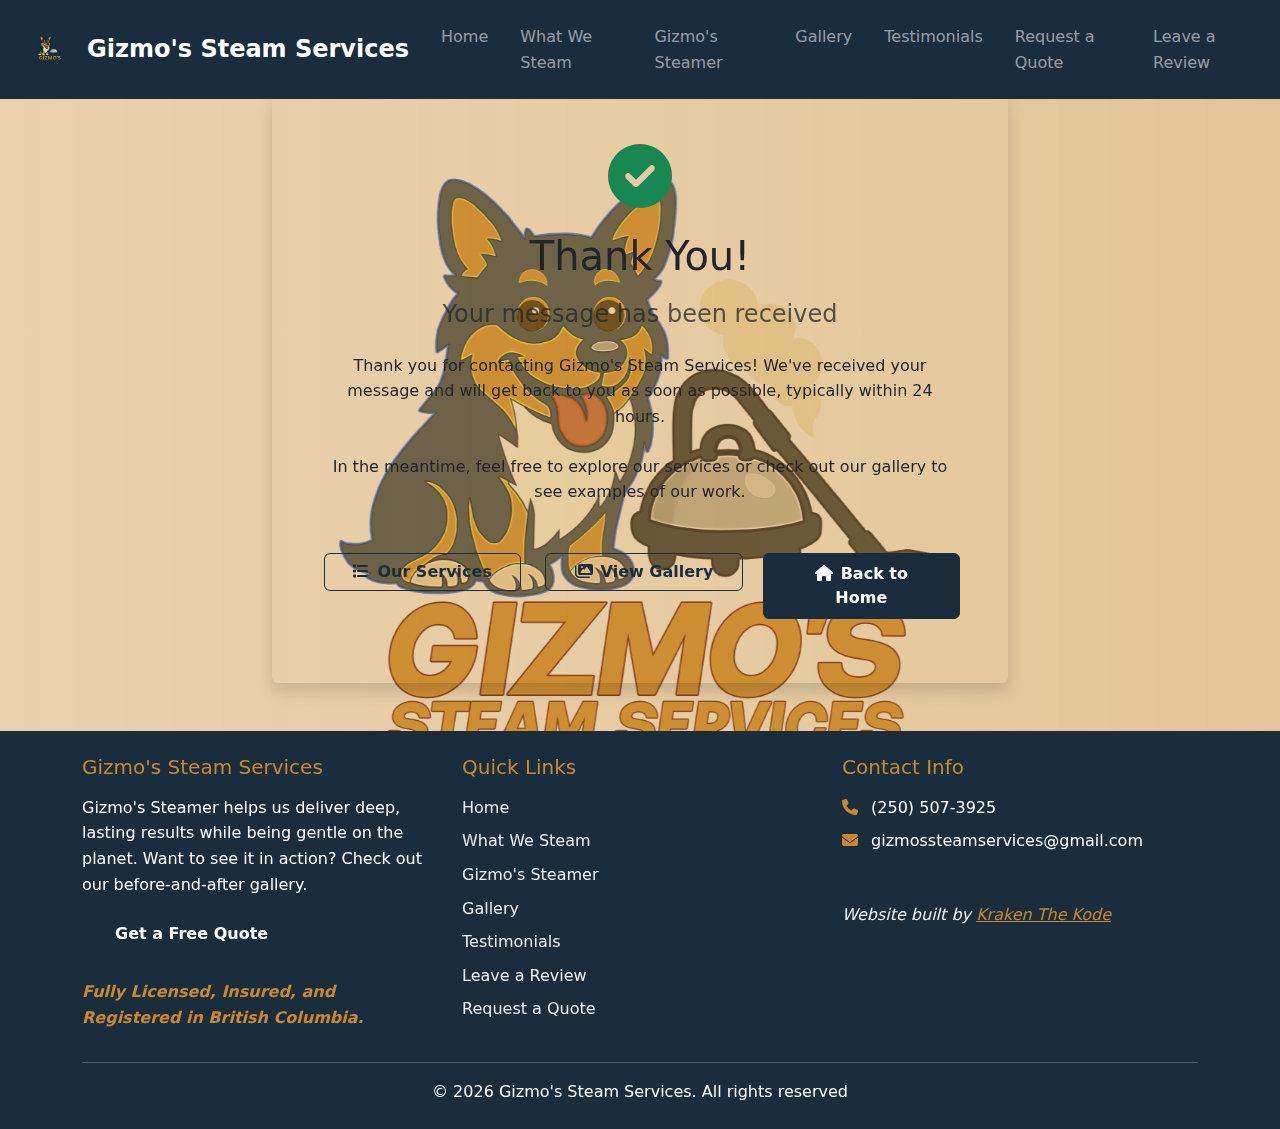
<file: thankyou.html>
<!DOCTYPE html>
<html lang="en">
<head>
    <meta charset="UTF-8">
    <meta name="viewport" content="width=device-width, initial-scale=1.0">
    
    <!-- Primary Meta Tags -->
    <title>Thank You - Steam Cleaning Services Victoria BC | Gizmo's Steam Services</title>
    <meta name="title" content="Thank You - Steam Cleaning Services Victoria BC | Gizmo's Steam Services">
    <meta name="description" content="Thank you for contacting Gizmo's Steam Services in Victoria, BC. We'll get back to you soon with your steam cleaning quote or review submission.">
    <meta name="keywords" content="thank you steam cleaning Victoria BC, quote confirmation, review submission confirmation, Gizmo's Steam Services contact confirmation">
    <meta name="author" content="Gizmo's Steam Services">
    <meta name="robots" content="noindex, nofollow">
    <meta name="language" content="English">
    
    <!-- Open Graph / Facebook -->
    <meta property="og:type" content="website">
    <meta property="og:url" content="https://gizmossteamservices.com/thankyou.html">
    <meta property="og:title" content="Thank You - Steam Cleaning Services Victoria BC">
    <meta property="og:description" content="Thank you for contacting Gizmo's Steam Services in Victoria, BC. We'll get back to you soon.">
    <meta property="og:image" content="https://gizmossteamservices.com/img/whitelogo.jpeg">
    <meta property="og:site_name" content="Gizmo's Steam Services">
    <meta property="og:locale" content="en_CA">
    
    <!-- Twitter -->
    <meta property="twitter:card" content="summary_large_image">
    <meta property="twitter:url" content="https://gizmossteamservices.com/thankyou.html">
    <meta property="twitter:title" content="Thank You - Steam Cleaning Services Victoria BC">
    <meta property="twitter:description" content="Thank you for contacting Gizmo's Steam Services in Victoria, BC. We'll get back to you soon.">
    <meta property="twitter:image" content="https://gizmossteamservices.com/img/whitelogo.jpeg">
    
    <!-- Canonical URL -->
    <link rel="canonical" href="https://gizmossteamservices.com/thankyou.html">
    
    <!-- Favicon -->
    <link rel="icon" type="image/x-icon" href="/img/whitelogo.jpeg">
    <link rel="apple-touch-icon" href="/img/whitelogo.jpeg">
    
    <!-- Bootstrap CSS -->
    <link href="https://cdn.jsdelivr.net/npm/bootstrap@5.3.2/dist/css/bootstrap.min.css" rel="stylesheet">
    <!-- Font Awesome -->
    <link rel="stylesheet" href="https://cdnjs.cloudflare.com/ajax/libs/font-awesome/6.4.2/css/all.min.css">
    <!-- Custom CSS -->
    <link rel="stylesheet" href="styles.css">
    
    <!-- Structured Data -->
    <script type="application/ld+json">
    {
        "@context": "https://schema.org",
        "@type": "WebPage",
        "name": "Thank You - Gizmo's Steam Services",
        "description": "Confirmation page for form submissions to Gizmo's Steam Services",
        "url": "https://gizmossteamservices.com/thankyou.html"
    }
    </script>
</head>
<body>
    <div class="background-image"></div>
    <div class="background-gradient"></div>
    
    <!-- Navigation -->
    <nav class="navbar navbar-expand-md navbar-dark d-none d-lg-block fixed-top">
        <div class="container-fluid">
            <a class="navbar-brand" href="index.html">
                <img src="img/backgroundimage.png" alt="Gizmos Steam Services" class="logo" style="width: 75px">Gizmo's Steam Services
            </a>
            <button class="navbar-toggler" type="button" data-bs-toggle="collapse" data-bs-target="#navbarNav">
                <span class="navbar-toggler-icon"></span>
            </button>
            <div class="collapse navbar-collapse" id="navbarNav">
                <ul class="navbar-nav ms-auto">
                    <li class="nav-item">
                        <a class="nav-link" href="index.html">Home</a>
                    </li>
                    <li class="nav-item">
                        <a class="nav-link" href="what-we-steam.html">What We Steam</a>
                    </li>
                    <li class="nav-item">
                        <a class="nav-link" href="gizmos-steamer.html">Gizmo's Steamer</a>
                    </li>
                    <li class="nav-item">
                        <a class="nav-link" href="gallery.html">Gallery</a>
                    </li>
                    <li class="nav-item">
                        <a class="nav-link" href="testimonials.html">Testimonials</a>
                    </li>
                    <li class="nav-item">
                        <a class="nav-link" href="quote.html">Request a Quote</a>
                    </li>
                    <li class="nav-item">
                        <a class="nav-link" href="review.html">Leave a Review</a>
                    </li>
                </ul>
            </div>
        </div>
    </nav>
    
    <!-- Mobile Navigation -->
    <div class="container-fluid d-lg-none d-sm-block mobile-navbar fixed-top">
        <button class="navbar-toggler d-lg-none d-sm-block" data-bs-toggle="offcanvas" data-bs-target="#offcanvasNavbar" aria-controls="offcanvasNavbar">
            <i class="fa-solid fa-bars"></i>
        </button>
    </div>

    <div class="offcanvas offcanvas-start" tabindex="-1" id="offcanvasNavbar" aria-labelledby="offcanvasNavbarLabel">
        <div class="offcanvas-header">
            <h5 class="offcanvas-title text-white" id="offcanvasNavbarLabel">Gizmo's Steam Services</h5>
            <button type="button" class="bg-transparent border-0" data-bs-dismiss="offcanvas" aria-label="Close">
                <i class="fa-solid text-white fa-xmark"></i>
            </button>
        </div>
        <div class="offcanvas-body">
            <ul class="navbar-nav ms-auto">
                <li class="nav-item">
                    <a class="nav-link" href="index.html">Home</a>
                </li>
                <li class="nav-item">
                    <a class="nav-link" href="what-we-steam.html">What We Steam</a>
                </li>
                <li class="nav-item">
                    <a class="nav-link" href="gizmos-steamer.html">Gizmo's Steamer</a>
                </li>
                <li class="nav-item">
                    <a class="nav-link" href="gallery.html">Gallery</a>
                </li>
                <li class="nav-item">
                    <a class="nav-link" href="testimonials.html">Testimonials</a>
                </li>
                <li class="nav-item">
                    <a class="nav-link" href="quote.html">Request a Quote</a>
                </li>
                <li class="nav-item">
                    <a class="nav-link" href="review.html">Leave a Review</a>
                </li>
            </ul>
        </div>
    </div>

    <!-- Thank You Section -->
    <section class="py-5 mt-5">
        <div class="container">
            <div class="row justify-content-center">
                <div class="col-lg-8 col-md-10">
                    <div class="card text-center shadow">
                        <div class="card-body p-5">
                            <i class="fas fa-check-circle text-success fa-4x mb-4"></i>
                            <h1 class="card-title mb-4">Thank You!</h1>
                            <h4 class="card-subtitle mb-4 text-muted">Your message has been received</h4>
                            <p class="card-text mb-4">
                                Thank you for contacting Gizmo's Steam Services! We've received your message and will get back to you as soon as possible, typically within 24 hours.
                            </p>
                            <p class="card-text mb-4">
                                In the meantime, feel free to explore our services or check out our gallery to see examples of our work.
                            </p>
                            <div class="row mt-5">
                                <div class="col-md-4 mb-3">
                                    <a href="what-we-steam.html" class="btn btn-outline-primary w-100">
                                        <i class="fas fa-list me-2"></i>Our Services
                                    </a>
                                </div>
                                <div class="col-md-4 mb-3">
                                    <a href="gallery.html" class="btn btn-outline-primary w-100">
                                        <i class="fas fa-images me-2"></i>View Gallery
                                    </a>
                                </div>
                                <div class="col-md-4 mb-3">
                                    <a href="index.html" class="btn btn-primary w-100">
                                        <i class="fas fa-home me-2"></i>Back to Home
                                    </a>
                                </div>
                            </div>
                        </div>
                    </div>
                </div>
            </div>
        </div>
    </section>

    <!-- Footer -->
    <footer class="py-4">
        <div class="container">
            <div class="row">
                <div class="col-md-4">
                    <h5>Gizmo's Steam Services</h5>
                    <p>Gizmo's Steamer helps us deliver deep, lasting results while being gentle on
                        the planet. Want to see it in action? Check out our before-and-after gallery.</p>
                    <a href="quote.html" class="btn btn-primary mb-4">Get a Free Quote</a>
                    <p class="licensing">Fully Licensed, Insured, and Registered in British Columbia.</p>
                </div>
                <div class="col-md-4">
                    <h5>Quick Links</h5>
                    <ul class="list-unstyled">
                        <li><a href="index.html">Home</a></li>
                        <li><a href="what-we-steam.html">What We Steam</a></li>
                        <li><a href="gizmos-steamer.html">Gizmo's Steamer</a></li>
                        <li><a href="gallery.html">Gallery</a></li>
                        <li><a href="testimonials.html">Testimonials</a></li>
                        <li><a href="review.html">Leave a Review</a></li>
                        <li><a href="quote.html">Request a Quote</a></li>
                    </ul>
                </div>
                <div class="col-md-4">
                    <h5>Contact Info</h5>
                    <ul class="list-unstyled">
                        <li><i class="fas fa-phone"></i> (250) 507-3925</li>
                        <li><i class="fas fa-envelope"></i> gizmossteamservices@gmail.com</li>
                    </ul>
                    <p class="developer mt-5">Website built by <a href="https://krakenthekode.com">Kraken The Kode</a></p>
                </div>
            </div>
            <hr>
            <div class="text-center">
                <p class="mb-0">&copy; <span class="year"></span> Gizmo's Steam Services. All rights reserved</p>
            </div>
        </div>
    </footer>
    
    <script src="https://cdn.jsdelivr.net/npm/bootstrap@5.3.2/dist/js/bootstrap.bundle.min.js"></script>
    <script>
        let date = new Date();
        let year = date.getFullYear();
        document.querySelector('.year').innerHTML = year;
    </script>
</body>
</html>
</file>
<file: styles.css>
:root {
    /* Color Variables */
    --primary-color: rgb(26, 45, 60);
    --secondary-color: #ca8831;
    --accent-color: #e74c3c;
    --light-color: #ecf0f1;
    --dark-color: #2c3e50;
    --text-color: #333;
    --text-light: #666;
    --transparent-color: rgba(201, 141, 51, 0.178);
    --transparent-primary-color: rgba(26, 45, 60, 0.4);

    /* Typography Variables */
    --font-size-xs: 0.75rem;
    --font-size-sm: 0.875rem;
    --font-size-md: 1rem;
    --font-size-lg: 1.5rem;
    --font-size-xl: 2rem;
    --font-size-xxl: 3rem;

    --font-weight-sm: 300;
    --font-weight-std: 400;
    --font-weight-md: 500;
    --font-weight-lg: 600;
    --font-weight-xl: 700;
    --font-weight-xxl: 800;
    --font-weight-xxxl: 900;
    
    /* Spacing Variables */
    --spacing-xs: 0.25rem;
    --spacing-sm: 0.5rem;
    --spacing-md: 1rem;
    --spacing-lg: 2rem;
    --spacing-xl: 3rem;
    --spacing-xxl: 4rem;
    
    /* Border Radius */
    --border-radius: 8px;
    --border-radius-lg: 12px;
    
    /* Transitions */
    --transition-fast: 0.3s ease;
    --transition-slow: 0.5s ease;

    /* Transforms */
    --transform-scale: 1.15;
}

/* General Styles */
body {
    font-family: 'Segoe UI', system-ui, -apple-system, sans-serif;
    color: var(--text-color);
    line-height: 1.6;
}

.background-image {
    background-image: url('./img/gizmoslogo.png');
    background-size: cover;
    background-position: center top;
    background-repeat: no-repeat;
    position: fixed;
    top: 76px;
    left: 0;
    height: calc(100vh - 76px);
    width: 100%;
    z-index: -1;
}

.background-gradient {
    position: fixed;
    background-image: linear-gradient(to right, rgba(201, 140, 51, 0.4), rgba(201, 140, 51, 0.5));
    top: 76px;
    left: 0;
    height: calc(100vh - 76px);
    width: 100%;
    z-index: -1;
}

.text-primary {
    color: var(--primary-color) !important;
}

.text-secondary {
    color: var(--secondary-color) !important;
}

.offcanvas {
    background-color: var(--transparent-primary-color);
    backdrop-filter: blur(10px);
}

.offcanvas-header {
    background-color: var(--transparent-primary-color);
    backdrop-filter: blur(10px);
}

.offcanvas .nav-link {
    color: var(--light-color);
    margin-bottom: var(--spacing-md);
}

/* Navigation */
.navbar {
    background-color: var(--primary-color);
    padding: var(--spacing-md) 0;
    transition: var(--transition-fast);
}

/* Tablet Navigation */
@media (min-width: 769px) and (max-width: 1024px) {
    .navbar {
        padding: var(--spacing-sm) 0;
    }
    
    .navbar-brand {
        font-size: 1.2rem;
    }
    
    .nav-link {
        padding: var(--spacing-xs) var(--spacing-sm) !important;
        font-size: 0.9rem;
    }
}

.navbar-brand {
    font-weight: 700;
    font-size: 1.5rem;
}

.navbar-brand i {
    color: var(--secondary-color);
    margin-right: var(--spacing-xs);
}

.nav-link {
    font-weight: 500;
    padding: var(--spacing-sm) var(--spacing-md) !important;
    transition: var(--transition-fast);
}

.nav-link:hover {
    color: var(--secondary-color) !important;
}

.fa-bars {
    color: var(--light-color);
    font-size: 1.5rem;
}

.navbar-toggler {
    border: 3px solid var(--light-color);
    border-radius: var(--border-radius);
    padding: var(--spacing-sm) var(--spacing-md);
}

.mobile-navbar {
    background-color: var(--primary-color);
    margin-bottom: 0;
    padding: var(--spacing-md);
}

/* Hero Section */
.hero {
    color: var(--primary-color);
    padding-top: 150px;
    padding-bottom: 150px;
    display: flex;
    justify-content: center;
    position: relative;
    margin-top: 76px;
}

.hero .container {
    position: relative;
    z-index: 2;
}

.hero h1 {
    margin-bottom: var(--spacing-lg);
    padding-left: var(--spacing-md);
}

.hero h3 {
    margin-bottom: var(--spacing-xl);
    padding-left: var(--spacing-md);
}

.hero span {
    color: var(--primary-color);
}

.hero .btn-primary {
    margin-left: var(--spacing-md);
}

/* About Section */

.about-card {
    padding: var(--spacing-md);
    border-radius: var(--border-radius);
    background-color: var(--transparent-color);
    backdrop-filter: blur(10px);
}

/* Page Header */
.page-header {
    background: linear-gradient(rgba(44, 62, 80, 0.7), rgba(44, 62, 80, 0.7)),
                url('https://images.unsplash.com/photo-1581578731548-c64695cc6952?ixlib=rb-1.2.1&auto=format&fit=crop&w=1350&q=80');
    background-size: cover;
    background-position: center;
    color: white;
    padding: var(--spacing-xl) 0;
    margin-top: 76px;
}

/* Buttons */
.btn-primary {
    background-color: var(--primary-color);
    border-color: var(--primary-color);
    padding: var(--spacing-sm) var(--spacing-lg);
    color: white;
    font-weight: 600;
    transition: var(--transition-fast);
}

.btn-primary:hover {
    background-color: var(--primary-color);
    border-color: var(--primary-color);
    transform: scale(1.15);
}

.btn-outline-primary {
    color: var(--primary-color);
    border-color: var(--primary-color);
    font-weight: 600;
    transition: scale (var(--transition-scale));
    margin: 0 var(--spacing-xs);
}

.btn-secondary {
    background-color: var(--secondary-color);
    border-color: var(--secondary-color);
    padding: var(--spacing-sm) var(--spacing-lg);
    color: var(--primary-color);
    font-weight: 600;
    transition: var(--transition-fast);
    margin-left: var(--spacing-md);
}

.btn-secondary:hover {
    background-color: var(--primary-color);
    border-color: var(--primary-color);
    transform: scale(1.15);
    color: var(--secondary-color);
}

.btn-outline-primary:hover,
.btn-outline-primary.active {
    background-color: var(--secondary-color);
    border-color: var(--secondary-color);
    color: white;
}

/* Service Cards */

#services-preview {
    padding: var(--spacing-lg);
    box-shadow: 0 4px 6px rgba(0, 0, 0, 0.1);
    transition: var(--transition-fast);
    height: 100%;
    text-align: center;
}
.service-card {
    background-color: var(--transparent-color);
    backdrop-filter: blur(10px);
    padding: var(--spacing-lg);
    border-radius: var(--border-radius);
    box-shadow: 0 4px 6px rgba(0, 0, 0, 0.1);
    transition: var(--transition-fast);
    height: 100%;
    text-align: center;
    display: flex;
    flex-direction: column;
}

.service-card:hover {
    transform: translateY(-5px);
    box-shadow: 0 8px 15px rgba(0, 0, 0, 0.1);
}

.service-card i {
    color: var(--primary-color);
}

.custom-popover {
    --bs-popover-bg: var(--primary-color);
    --bs-popover-color: var(--light-color);
    --bs-popover-border-color: var(--secondary-color);
    --bs-popover-header-bg: var(--secondary-color); 
    --bs-popover-header-color: var(--primary-color);
    --bs-popover-border-radius: var(--border-radius);
    --bs-popover-body-bg: var(--primary-color);
    --bs-popover-body-color: var(--light-color);
    --bs-popover-arrow-color: var(--secondary-color);
    box-shadow: 0 8px 25px rgba(0, 0, 0, 0.15);
    border: 2px solid var(--secondary-color);
    max-width: 400px;
    font-size: 0.9rem;
    line-height: 1.5;
}

.service-card .card-body {
    flex-grow: 1;
    display: flex;
    flex-direction: column;
    justify-content: flex-start;
}

.service-card .card-footer {
    margin-top: auto;
    padding-top: var(--spacing-md);
}

.service-card h3 {
    margin: var(--spacing-md) 0;
    font-size: 1.5rem;
}

/* Service Details */
.service-detail {
    padding: var(--spacing-lg) 0;
}

.service-detail h2 {
    color: var(--primary-color);
    margin-bottom: var(--spacing-md);
}

.service-features {
    list-style: none;
    padding: 0;
    margin: var(--spacing-md) 0;
}

.service-features li {
    margin-bottom: var(--spacing-sm);
    display: flex;
    align-items: center;
}

.service-features i {
    color: var(--secondary-color);
    margin-right: var(--spacing-sm);
}

/* Testimonials */
.testimonials {
    padding: var(--spacing-lg);
    border-radius: var(--border-radius);
    box-shadow: 0 4px 6px rgba(0, 0, 0, 0.1);
}

.testimonials h2 {
    color: var(--primary-color);
    margin-bottom: var(--spacing-lg);
}

.testimonials .card {
    background-color: white !important;
    border: 1px solid var(--secondary-color);
    border-radius: var(--border-radius);
    box-shadow: 0 4px 6px rgba(0, 0, 0, 0.1);
    transition: var(--transition-fast);
}

.testimonials .card:hover {
    transform: translateY(-5px);
    box-shadow: 0 8px 15px rgba(0, 0, 0, 0.15);
}

.testimonials .card-title {
    color: var(--secondary-color);
}

/* Carousel Styling */
#testimonialCarousel {
    background: rgba(255, 255, 255, 0.1);
    border-radius: 15px;
    padding: 30px;
    box-shadow: 0 8px 25px rgba(0, 0, 0, 0.15);
    backdrop-filter: blur(10px);
}

.carousel-indicators {
    bottom: -50px;
}

.carousel-indicators button {
    width: 12px;
    height: 12px;
    border-radius: 50%;
    background-color: rgba(255, 255, 255, 0.5);
    border: 2px solid var(--primary-color);
    margin: 0 5px;
    transition: all 0.3s ease;
}

.carousel-indicators button.active {
    background-color: var(--primary-color);
    transform: scale(1.2);
}

.carousel-indicators button:hover {
    background-color: var(--secondary-color);
    transform: scale(1.1);
}

/* Custom Navigation Buttons */
.testimonials .btn-primary {
    background: rgba(255, 255, 255, 0.4);
    backdrop-filter: blur(10px);
    border: none;
    border-radius: 25px;
    padding: 10px 20px;
    font-weight: 600;
    text-transform: uppercase;
    letter-spacing: 0.5px;
    transition: all 0.3s ease;
    box-shadow: 0 4px 15px rgba(201, 140, 51, 0.3);
}

.testimonials .btn-primary:hover {
    background: linear-gradient(45deg, var(--secondary-color), var(--primary-color));
    transform: translateY(-2px);
    box-shadow: 0 6px 20px rgba(201, 140, 51, 0.4);
}

.testimonials .btn-primary:active {
    transform: translateY(0);
}

/* Carousel Item Animation */
.carousel-item {
    transition: all 0.5s ease-in-out;
}

.carousel-item.active {
    animation: fadeInUp 0.6s ease-out;
}

@keyframes fadeInUp {
    from {
        opacity: 0;
        transform: translateY(30px);
    }
    to {
        opacity: 1;
        transform: translateY(0);
    }
}

/* Responsive adjustments for carousel */
@media (max-width: 768px) {
    #testimonialCarousel {
        padding: 20px;
    }
    
    .testimonials .btn-primary {
        padding: 8px 15px;
        font-size: 0.9rem;
    }
    
    .carousel-indicators {
        bottom: -40px;
    }
}

/* Tablet carousel adjustments */
@media (min-width: 769px) and (max-width: 1024px) {
    #tabletTestimonialCarousel {
        padding: 30px;
    }
    
    #tabletTestimonialCarousel .testimonials .btn-primary {
        padding: 10px 18px;
        font-size: 0.95rem;
    }
    
    #tabletTestimonialCarousel .carousel-indicators {
        bottom: -45px;
    }
    
    #tabletTestimonialCarousel .card {
        margin-bottom: 20px;
    }
    
    #tabletTestimonialCarousel .card-body {
        padding: 1.5rem;
    }
}

/* Feature Cards */
.feature-card {
    background: white;
    padding: var(--spacing-lg);
    border-radius: var(--border-radius);
    box-shadow: 0 4px 6px rgba(0, 0, 0, 0.1);
    transition: var(--transition-fast);
    height: 100%;
}

.feature-card:hover {
    transform: translateY(-5px);
    box-shadow: 0 8px 15px rgba(0, 0, 0, 0.1);
}

.feature-card i {
    color: var(--secondary-color);
}

.feature-card h4 {
    margin: var(--spacing-md) 0;
    color: var(--primary-color);
}

/* Gallery Styles */
.gallery-filter {
    margin-top: 100px;
    margin-bottom: var(--spacing-lg);
}

.gallery-item {
    margin-bottom: var(--spacing-lg);
}

.before-after-card {
    background: var(--transparent-color);
    backdrop-filter: blur(10px);
    border-radius: 20px;
    box-shadow: 0 4px 6px rgba(0, 0, 0, 0.1);
    overflow: hidden;
    transition: var(--transition-fast);
}

.before-after-card:hover {
    transform: translateY(-5px);
    box-shadow: 0 8px 15px rgba(0, 0, 0, 0.1);
}

.before-after-container {
    position: relative;
    display: flex;
    flex-direction: column;
    gap: var(--spacing-md);
    padding: var(--spacing-md);
}

.before, .after {
    position: relative;
    overflow: hidden;
    border-radius: var(--border-radius);
}

.before img, .after img {
    width: 100%;
    height: 300px;
    object-fit: cover;
    transition: var(--transition-fast);
}

.label {
    position: absolute;
    top: var(--spacing-md);
    left: var(--spacing-md);
    background: rgba(0, 0, 0, 0.7);
    color: white;
    padding: var(--spacing-xs) var(--spacing-sm);
    border-radius: var(--border-radius);
    font-size: 0.9rem;
}

.card-body {
    padding: var(--spacing-md);
}

.card-body h5 {
    margin-bottom: var(--spacing-xs);
    color: var(--primary-color);
}

/* Gizmos Steamer Section */
.steamer-section {
    padding: var(--spacing-lg);
    margin-top: 70px;
    box-shadow: 0 4px 6px rgba(0, 0, 0, 0.1);
    min-height: 100vh;
}

.steamer-section h1 {
    color: var(--primary-color);
    font-weight: var(--font-weight-xl);
    font-size: var(--font-size-xl);
    padding-top: var(--spacing-lg);
}

.steamer-card .card-body {
    padding: var(--spacing-md);
    font-size: var(--font-size-lg);
    font-weight: var(--font-weight-md);
}

.steamer-card li {
    padding: var(--spacing-md) 0;
}

/* Gallery Preview */
.gallery-preview-card {
    position: relative;
    overflow: hidden;
    border-radius: var(--border-radius);
    margin-bottom: var(--spacing-md);
}

.gallery-preview-card img {
    width: 100%;
    height: 250px;
    object-fit: cover;
    transition: var(--transition-fast);
}

.gallery-preview-overlay {
    position: absolute;
    top: 0;
    left: 0;
    right: 0;
    bottom: 0;
    background: rgba(44, 62, 80, 0.8);
    display: flex;
    flex-direction: column;
    justify-content: center;
    align-items: center;
    opacity: 0;
    transition: var(--transition-fast);
    padding: var(--spacing-md);
    text-align: center;
    color: white;
}

.gallery-preview-card:hover .gallery-preview-overlay {
    opacity: 1;
}

.gallery-preview-card:hover img {
    transform: scale(1.1);
}

/* Contact Form */
.quote-container {
    padding: var(--spacing-lg);
    margin-top: 80px;
    box-shadow: 0 4px 6px rgba(0, 0, 0, 0.1);
    min-height: 100vh;
}

.residential-card {
    background: var(--transparent-color);
    border-radius: var(--border-radius);
    border: 1px solid var(--secondary-color);
    color: var(--primary-color);
}

.residential-card h4 {
    font-weight: var(--font-weight-xl);
}

.residential-list li{
    font-size: var(--font-size-md);
    font-weight: var(--font-weight-md);
    color: var(--primary-color);
    padding: var(--spacing-md) 0;
}

.auto-list li{
    font-size: var(--font-size-md);
    font-weight: var(--font-weight-md);
    color: var(--primary-color);
    margin-bottom: var(--spacing-xl);
}

.specialty-list li{
    font-size: var(--font-size-md);
    font-weight: var(--font-weight-md);
    color: var(--primary-color);
    margin-bottom: var(--spacing-lg);
}

.img-thumbnail {
    box-shadow: 2px 4px 6px rgba(0, 0, 0, 0.5);
}

.commercial-list li{
    font-size: var(--font-size-md);
    font-weight: var(--font-weight-md);
    color: var(--primary-color);
    margin-bottom: var(--spacing-xl);
}

.review-container {
    padding: var(--spacing-lg);
    margin-top: 80px;
    box-shadow: 0 4px 6px rgba(0, 0, 0, 0.1);
    min-height: 100vh;
}

.review-form {
    background: rgba(255, 255, 255, 0.1);
    padding: var(--spacing-xl);
    border-radius: var(--border-radius);
    border: 2px solid rgba(255, 255, 255, 0.2);
    box-shadow: 0 4px 6px rgba(0, 0, 0, 0.1);
    backdrop-filter: blur(10px);
}

.needs-validation {
    background: rgba(255, 255, 255, 0.1);
    padding: var(--spacing-xl);
    border-radius: var(--border-radius);
    border: 2px solid rgba(255, 255, 255, 0.2);
    box-shadow: 0 4px 6px rgba(0, 0, 0, 0.1);
    backdrop-filter: blur(10px);
}

.card {
    background: transparent !important;
    border: none;
}

.form-control {
    background: rgba(255, 255, 255, 0.9);
    padding: var(--spacing-md);
    border-radius: var(--border-radius);
    border: 1px solid #ddd;
}

.form-control:focus {
    background: rgba(255, 255, 255, 1);
    border-color: var(--secondary-color);
    box-shadow: 0 0 0 0.2rem rgba(52, 152, 219, 0.25);
}

/* What We Steam Section */
.what-we-steam-section  .card{
    background: var(--transparent-color);
    backdrop-filter: blur(10px);
    padding: var(--spacing-md);
}

.what-we-steam-section h1 {
    color: var(--primary-color);
    font-weight: var(--font-weight-xl);
    font-size: var(--font-size-xxl);
}

.what-we-steam-section h5 {
    color: var(--primary-color);
}

/* Footer */
footer {
    background-color: var(--primary-color);
    color: white;
}

footer h5 {
    color: var(--secondary-color);
    margin-bottom: var(--spacing-md);
}

footer a {
    color: var(--light-color);
    text-decoration: none;
    transition: var(--transition-fast);
}

footer a:hover {
    color: var(--secondary-color);
}

footer ul li {
    margin-bottom: var(--spacing-sm);
}

footer i {
    margin-right: var(--spacing-sm);
    color: var(--secondary-color);
}

footer p.licensing {
    font-size: var(--font-size-md);
    font-weight: var(--font-weight-xl);
    color: var(--secondary-color);
    font-style: italic;
}

footer p.developer {
    font-size: var(--font-size-md);
    font-weight: var(--font-weight-md);
    color: var(--light-color);
    font-style: italic;
}

footer p.developer a {
    color: var(--secondary-color);
    text-decoration: underline;
}

/* Responsive Adjustments */
@media (max-width: 768px) {
    .hero {
        padding-top: 80px;
        text-align: center;
        margin-top: 0;
    }
    
    .background-image {
        top: 0;
        height: 100vh;
        background-image: url('./img/gizmoslogo.png');
        background-size: cover;
        background-position: center;
        background-repeat: no-repeat;
        margin-top: 76px;
    }
    
    .background-gradient {
        top: 0;
        height: 100vh;
    }
    
    .hero .container {
        padding: 2rem 1rem;
    }



    
    .hero h1 {
        margin-bottom: 1rem;
    }
    
    .hero .lead {
        margin-bottom: 2rem;
    }
    
    .service-card {
        margin-bottom: var(--spacing-lg);
    }
    
    .gallery-item {
        margin-bottom: var(--spacing-lg);
    }
    
    .before-after-container {
        flex-direction: column;
    }
    
    .before img, .after img {
        height: 200px;
    }
    
    .service-detail .row {
        flex-direction: column;
    }
    
    .service-detail .col-lg-6 {
        margin-bottom: var(--spacing-lg);
    }
}

@media (max-width: 576px) {
  .testimonials {
    background: linear-gradient(to right, rgba(201, 140, 51, 0.7), rgba(201, 140, 51, 0.8)) !important;
    box-shadow: 0 4px 6px rgba(0, 0, 0, 0.1) !important;
    margin-top: 76px !important;
    padding-top: 2rem !important;
  }
  
  .testimonials h2 {
    color: var(--primary-color) !important;
    margin-bottom: var(--spacing-lg) !important;
    font-size: 2rem !important;
    font-weight: var(--font-weight-xl) !important;
    text-align: center !important;
    text-shadow: 0 2px 4px rgba(0, 0, 0, 0.1) !important;
  }
  
  .testimonials .carousel {
    background: rgba(255, 255, 255, 0.1) !important;
    backdrop-filter: blur(10px) !important;
    border-radius: 15px !important;
    padding: 20px !important;
    box-shadow: 0 8px 25px rgba(0, 0, 0, 0.15) !important;
  }
  
  .testimonials .card {
    background: white !important;
    box-shadow: 0 4px 6px rgba(0, 0, 0, 0.1) !important;
  }
}

/* Tablet carousel adjustments */
@media (min-width: 769px) and (max-width: 1024px) {
  #testimonialCarouselTablet {
    padding: 30px;
  }
  
  #testimonialCarouselTablet .testimonials .btn-primary {
    padding: 10px 18px;
    font-size: 0.95rem;
  }
  
  #testimonialCarouselTablet .carousel-indicators {
    bottom: -45px;
  }
  
  #testimonialCarouselTablet .card {
    margin-bottom: 20px;
  }
  
  #testimonialCarouselTablet .card-body {
    padding: 1.5rem;
  }
}

@media (max-width: 576px) {
    .hero {
        padding: 150px 0 200px 0;
        margin-top: 0;
    }
    
    .background-image {
        top: 0;
        height: 100vh;
        background-image: url('./img/phoneimage.png');
        background-size: cover;
        background-position: center;
        background-repeat: no-repeat;
        margin-top: 76px;
    }
    
    .background-gradient {
        top: 0;
        height: 100vh;
    }
}
</file>
